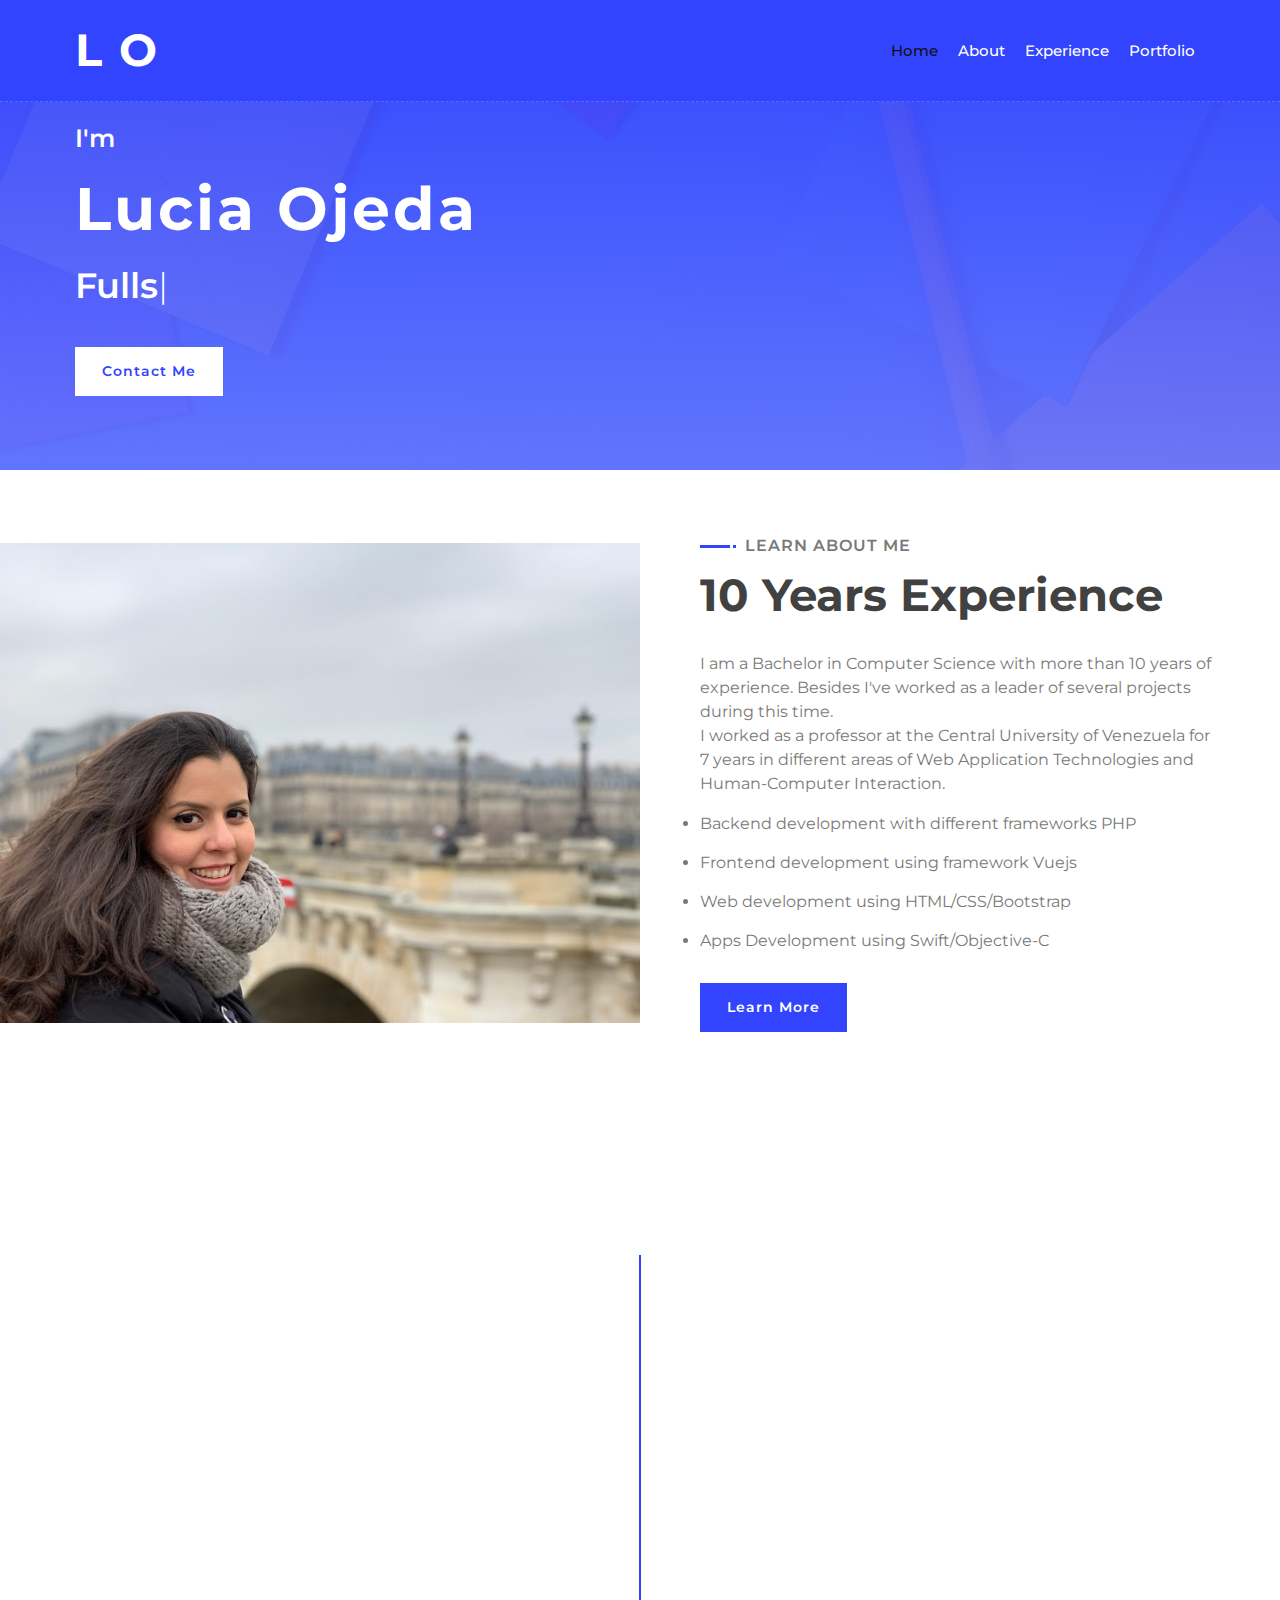
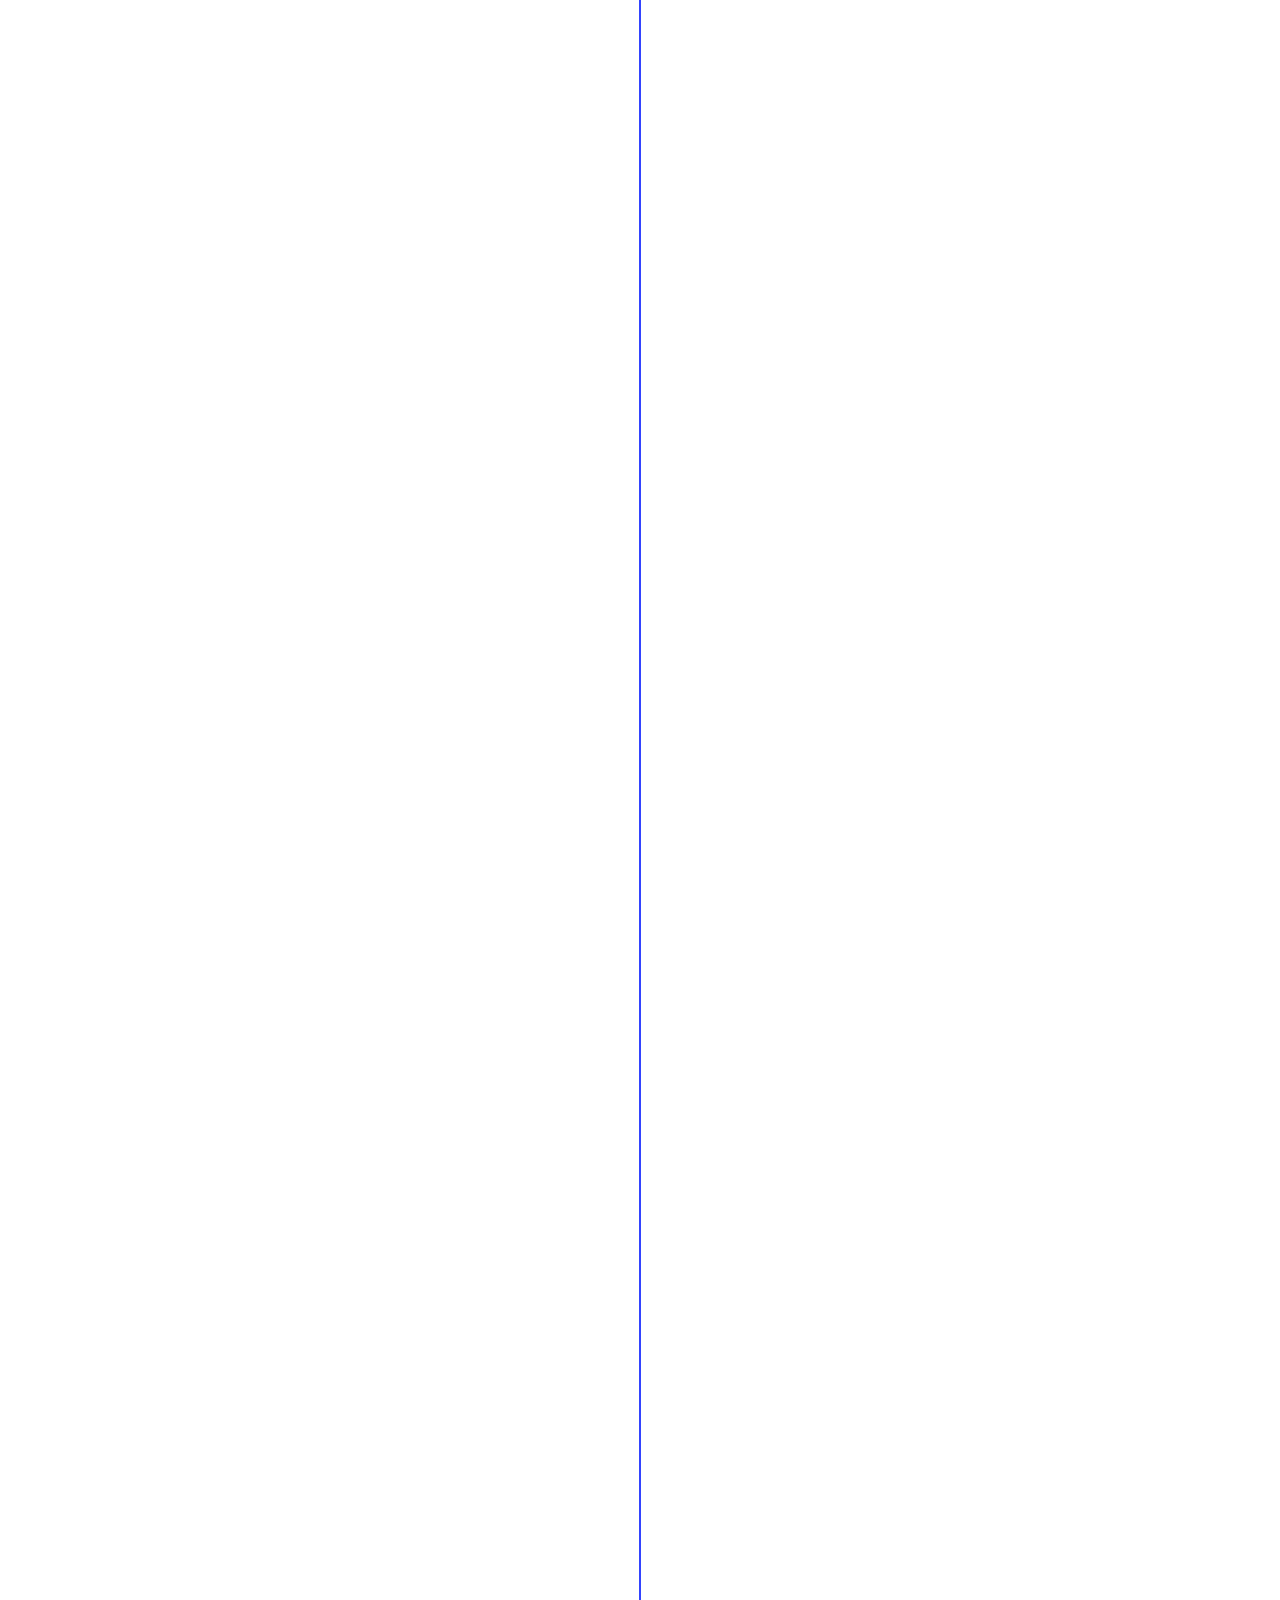
<file: index.html>
<!DOCTYPE html>
<html lang="en" translate="no">
    <head>
        <meta charset="utf-8">
        <title>Lucia Ojeda Morales | Developer</title>
        <meta content="width=device-width, initial-scale=1.0" name="viewport">
        <meta content="developer,apps,php,ios,javascript,jquery,html,css,vuejs,dev,apps,portfolio" name="keywords">
        <meta content="Lucia Ojeda Morales, Bachelor in Computer Science and Developer" name="description">
        <!-- Global site tag (gtag.js) - Google Analytics -->
        <script async src="https://www.googletagmanager.com/gtag/js?id=G-F79MV9986W"></script>
        <script>
            window.dataLayer = window.dataLayer || [];
            function gtag() { dataLayer.push(arguments); }
            gtag('js', new Date());

            gtag('config', 'G-F79MV9986W');
        </script>

        <!-- Favicon -->
        <link rel="apple-touch-icon" sizes="144x144" href="/apple-touch-icon.png">
        <link rel="icon" type="image/png" sizes="32x32" href="/favicon-32x32.png">
        <link rel="icon" type="image/png" sizes="16x16" href="/favicon-16x16.png">
        <link rel="icon" href="favicon.ico">
        <link rel="manifest" href="/site.webmanifest">
        <link rel="mask-icon" href="/safari-pinned-tab.svg" color="#5bbad5">
        <meta name="msapplication-TileColor" content="#da532c">
        <meta name="theme-color" content="#ffffff">

        <!-- Google Font -->
        <link href="https://fonts.googleapis.com/css2?family=Montserrat:wght@300;400;500;600;700&display=swap" rel="stylesheet">

        <!-- CSS Libraries -->
        <link href="https://stackpath.bootstrapcdn.com/bootstrap/4.4.1/css/bootstrap.min.css" rel="stylesheet">
        <link href="https://cdnjs.cloudflare.com/ajax/libs/font-awesome/5.10.0/css/all.min.css" rel="stylesheet">
        <link href="lib/animate/animate.min.css" rel="stylesheet">
        <link href="lib/owlcarousel/assets/owl.carousel.min.css" rel="stylesheet">
        <link href="lib/lightbox/css/lightbox.min.css" rel="stylesheet">

        <!-- Template Stylesheet -->
        <link href="css/style.css" rel="stylesheet">
    </head>

    <body data-spy="scroll" data-target=".navbar" data-offset="51">
        <!-- Nav Bar Start -->
        <div class="navbar navbar-expand-lg bg-light navbar-light">
            <div class="container-fluid">
                <a href="index.html" class="navbar-brand">L O</a>
                <button type="button" class="navbar-toggler" data-toggle="collapse" data-target="#navbarCollapse">
                    <span class="navbar-toggler-icon"></span>
                </button>

                <div class="collapse navbar-collapse justify-content-between" id="navbarCollapse">
                    <div class="navbar-nav ml-auto">
                        <a href="#home" class="nav-item nav-link active">Home</a>
                        <a href="#about" class="nav-item nav-link">About</a>
                        <a href="#experience" class="nav-item nav-link">Experience</a>
                        <a href="#portfolio" class="nav-item nav-link">Portfolio</a>
                    </div>
                </div>
            </div>
        </div>
        <!-- Nav Bar End -->


        <!-- Hero Start -->
        <div class="hero" id="home">
            <div class="container-fluid">
                <div class="row align-items-center">
                    <div class="col-sm-12 col-md-6">
                        <div class="hero-content">
                            <div class="hero-text">
                                <p>I'm</p>
                                <h1>Lucia Ojeda</h1>
                                <h2></h2>
                                <div class="typed-text">Fullstack Developer, Apps Developer</div>
                            </div>
                            <div class="hero-btn">
                                <a class="btn" href="mailto:me@luciaojeda.dev">Contact Me</a>
                            </div>
                        </div>
                    </div>
                    <div class="col-sm-12 col-md-6 d-none d-md-block">
                        <div class="hero-image">
                        </div>
                    </div>
                </div>
            </div>
        </div>
        <!-- Hero End -->


        <!-- About Start -->
        <div class="about wow fadeInUp" data-wow-delay="0.1s" id="about">
            <div class="container-fluid">
                <div class="row align-items-center">
                    <div class="col-lg-6">
                        <div class="about-img">
                            <img src="img/about.jpeg" alt="Image">
                        </div>
                    </div>
                    <div class="col-lg-6">
                        <div class="about-content">
                            <div class="section-header text-left">
                                <p>Learn About Me</p>
                                <h2>10 Years Experience</h2>
                            </div>
                            <div class="about-text">
                                <p>
                                    I am a Bachelor in Computer Science with more than 10 years of experience. Besides I've worked as a leader of several
                                    projects during this time. <br/>
                                    I worked as a professor at the Central University of Venezuela for 7 years in different areas of Web Application
                                    Technologies and Human-Computer Interaction.
                                </p>
                            </div>
                            <div class="skills">
                                <div class="skill-name">
                                    <li>Backend development with different frameworks PHP</li>
                                </div>
                                <div class="skill-name">
                                    <li>Frontend development using framework Vuejs</li>
                                </div>
                                <div class="skill-name">
                                    <li>Web development using HTML/CSS/Bootstrap</li>
                                </div>
                                <div class="skill-name">
                                    <li>Apps Development using Swift/Objective-C</li>
                                </div>
                            </div>
                            <a class="btn" target="_blank" href="https://www.linkedin.com/in/lucia-ojeda18/">Learn More</a>
                        </div>
                    </div>
                </div>
            </div>
        </div>
        <!-- About End -->
        
         <!-- Experience Start -->
        <div class="experience" id="experience">
            <div class="container">
                <header class="section-header text-center wow zoomIn" data-wow-delay="0.1s">
                    <p>My Resume</p>
                    <h2>Working Experience</h2>
                </header>
                <div class="timeline">
                    <div class="timeline-item left wow slideInLeft" data-wow-delay="0.1s">
                        <div class="timeline-text">
                            <div class="timeline-date">Sep 2018 - Now</div>
                            <h2>Fullstack Developer</h2>
                            <h4>Azertium IT. Madrid. Spain</h4>
                            <p>
                                Develop new functionalities, modified existing software to correct errors, and optimize efficiency using Moodle as a
                                framework. Develop API's to communicate different platforms of SM Group web apps.
                            </p>
                        </div>
                    </div>
                    <div class="timeline-item right wow slideInRight" data-wow-delay="0.1s">
                        <div class="timeline-text">
                            <div class="timeline-date">Nov 2019 - May 2020</div>
                            <h2>Freelance iOS Expert</h2>
                            <h4>Next U. United States</h4>
                            <p>
                                Develop a two-unit course program to teach iOS via the Next U platform.
                            </p>
                        </div>
                    </div>
                    <div class="timeline-item left wow slideInLeft" data-wow-delay="0.1s">
                        <div class="timeline-text">
                            <div class="timeline-date">Sep 2017 - Jan 2019</div>
                            <h2>Freelance Web Developer</h2>
                            <h4>Next U. United States</h4>
                            <p>
                                Develop HTML templates to create interactive content for Open English (OE) Junior lessons and activities.
                                Develop templates with Bootstrap, HTML5, CSS3 and jQuery to create animations and interaction.
                            </p>
                        </div>
                    </div>
                    <div class="timeline-item right wow slideInRight" data-wow-delay="0.1s">
                        <div class="timeline-text">
                            <div class="timeline-date">Nov 2014 - Aug 2018</div>
                            <h2>Fullstack Developer / Developer Lead</h2>
                            <h4>Bee Concept Solutions. Bogota. Colombia</h4>
                            <p>
                                - Estimate times of new requirements <br/>
                                - Achieve the requirements on the agreed times<br />
                                - Technical support on develop new ideas<br />
                                - Investigation for new developments<br />
                                - Speak and agree with other leaders the necessary supplies for the developers<br />
                                - Delegate the execution of project tasks<br />
                                - Create tasks in project plan<br />
                                - Supervise that the update of the plan is being carried out by the people of the department<br />
                                - Ensure optimization and efficiency in development processes<br />
                                - Support in the conceptualization of the project to generate different documentation<br />
                            </p>
                        </div>
                    </div>
                    <div class="timeline-item left wow slideInLeft" data-wow-delay="0.1s">
                        <div class="timeline-text">
                            <div class="timeline-date">Sep 2010 - Jun 2017</div>
                            <h2>Professor</h2>
                            <h4>Central University of Venezuela. Caracas. Venezuela</h4>
                            <p>
                                Teach different courses of the Bachelor of Computer Science career as:<br />
                                - Human Computer Interaction Professor (HCI)<br />
                                - Applications with Internet Technology (AIT)<br />
                                - Applications with Internet Technology 2 (AIT 2)<br />
                            </p>
                        </div>
                    </div>
                    <div class="timeline-item right wow slideInRight" data-wow-delay="0.1s">
                        <div class="timeline-text">
                            <div class="timeline-date">Feb 2013 - Oct 2014</div>
                            <h2>Developer Lead</h2>
                            <h4>La Web Mercadeo Interactivo. Caracas. Venezuela</h4>
                            <p>
                                - Estimate times of new requirements<br />
                                - Achieve the requirements on the agreed times<br />
                                - Technical support on develop new ideas<br />
                                - Investigation for new developments<br />
                            </p>
                        </div>
                    </div>
                    <div class="timeline-item left wow slideInLeft" data-wow-delay="0.1s">
                        <div class="timeline-text">
                            <div class="timeline-date">Mar 2011 - Feb 2013</div>
                            <h2>Developer</h2>
                            <h4>Nova Tecnologia Creativa. Caracas. Venezuela</h4>
                            <p>
                                Web application development
                            </p>
                        </div>
                    </div>
                    <div class="timeline-item right wow slideInRight" data-wow-delay="0.1s">
                        <div class="timeline-text">
                            <div class="timeline-date">Feb 2010 - Feb 2011</div>
                            <h2>Developer</h2>
                            <h4>Interaxmedia. Caracas. Venezuela</h4>
                            <p>
                                Web application development and Asterisk VoIP management
                            </p>
                        </div>
                    </div>
                </div>
                <header class="section-header text-center wow zoomIn" data-wow-delay="0.1s">
                    <h2>Education</h2>
                </header>
                <div class="timeline">
                    <div class="timeline-item left wow slideInLeft" data-wow-delay="0.1s">
                        <div class="timeline-text">
                            <div class="timeline-date">2004 - 2009</div>
                            <h2>Central University of Venezuela</h2>
                            <h4>Caracas. Venezuela</h4>
                            <p>
                                Bachelor degree in Computer Science
                            </p>
                        </div>
                    </div>
                </div>
            </div>
        </div>
        <!-- Job Experience End -->
        

        <!-- Portfolio Start -->
        <div class="portfolio" id="portfolio">
            <div class="container">
                <div class="section-header text-center wow zoomIn">
                    <p>My Portfolio</p>
                    <h2>Some of my work</h2>
                </div>
                <div class="row portfolio-container">
                    <div class="col-lg-4 col-md-6 col-sm-12 portfolio-item filter-2 wow fadeInUp">
                        <div class="portfolio-wrap">
                            <div class="portfolio-img">
                                <img src="img/dannocean-landing.png" alt="dannocean">
                            </div>
                            <div class="portfolio-text">
                                <h3>Desarrollo Landing Page</h3>
                                <a class="btn" href="https://dannocean.com" target="_blank">+</a>
                            </div>
                        </div>
                    </div>
                    <div class="col-lg-4 col-md-6 col-sm-12 portfolio-item filter-2 wow fadeInUp">
                        <div class="portfolio-wrap">
                            <div class="portfolio-img">
                                <img src="img/loran.png" alt="loran">
                            </div>
                            <div class="portfolio-text">
                                <h3>Desarrollo Moodle</h3>
                                <a class="btn" href="https://www.grupo-sm.com/es/content/loran"
                                    target="_blank">+</a>
                            </div>
                        </div>
                    </div>
                    <div class="col-lg-4 col-md-6 col-sm-12 portfolio-item filter-1 wow fadeInUp">
                        <div class="portfolio-wrap">
                            <div class="portfolio-img">
                                <img src="img/curso-ios.png" alt="curso-ios">
                            </div>
                            <div class="portfolio-text">
                                <h3>Swift course</h3>
                                <a class="btn" href="https://www.nextu.com/movil/curso-de-programacion-ios/" target="_blank">+</a>
                            </div>
                        </div>
                    </div>
                    <div class="col-lg-4 col-md-6 col-sm-12 portfolio-item filter-2 wow fadeInUp">
                        <div class="portfolio-wrap">
                            <div class="portfolio-img">
                                <img src="img/template-eojr.png" alt="oe-jr">
                            </div>
                            <div class="portfolio-text">
                                <h3>Templates Open English Jr</h3>
                                <a class="btn" href="https://www.openenglish.com/junior/actividades/#carousel" target="_blank">+</a>
                            </div>
                        </div>
                    </div>
                    <div class="col-lg-4 col-md-6 col-sm-12 portfolio-item filter-3 wow fadeInUp">
                        <div class="portfolio-wrap">
                            <div class="portfolio-img">
                                <img src="img/juana-granja.png" alt="juana-ios-granja">
                            </div>
                            <div class="portfolio-text">
                                <h3>iOS Development</h3>
                                <a class="btn" href="https://apps.apple.com/us/app/play-learn-spanish-farm/id974731637" target="_blank">+</a>
                            </div>
                        </div>
                    </div>
                    <div class="col-lg-4 col-md-6 col-sm-12 portfolio-item filter-1 wow fadeInUp">
                        <div class="portfolio-wrap">
                            <div class="portfolio-img">
                                <img src="img/juana-playa.png" alt="juana-ios-playa">
                            </div>
                            <div class="portfolio-text">
                                <h3>iOS Development</h3>
                                <a class="btn" href="https://apps.apple.com/us/app/play-learn-spanish-beach/id1019630951" target="_blank">+</a>
                            </div>
                        </div>
                    </div> 
                </div>
            </div>
        </div>
        <!-- Portfolio End -->


        <!-- Footer Start -->
        <div class="footer wow fadeIn" data-wow-delay="0.3s">
            <div class="container-fluid">
                <div class="container">
                    <div class="footer-info">
                        <h2>Lucia Ojeda Morales</h2>
                        <h3>Madrid, Spain</h3>
                        <div class="footer-menu">
                            <p><a href="mailto:me@luciaojeda.dev">me@luciaojeda.dev</a></p>
                        </div>
                        <div class="footer-social">
                            <a href="https://twitter.com/luchy18"><i class="fab fa-twitter"></i></a>
                            <a href="https://www.linkedin.com/in/lucia-ojeda18/"><i class="fab fa-linkedin-in"></i></a>
                        </div>
                    </div>
                </div>
                <div class="container copyright">
                    <p>&copy; Lucia Ojeda Morales, All Right Reserved | Designed By HTML Codex</p>
                </div>
            </div>
        </div>
        <!-- Footer End -->
        
        
        <!-- Back to top button -->
        <a href="#" class="btn back-to-top"><i class="fa fa-chevron-up"></i></a>
        
        
        <!-- Pre Loader -->
        <div id="loader" class="show">
            <div class="loader"></div>
        </div>

        
        <!-- JavaScript Libraries -->
        <script src="https://code.jquery.com/jquery-3.4.1.min.js"></script>
        <script src="https://stackpath.bootstrapcdn.com/bootstrap/4.4.1/js/bootstrap.bundle.min.js"></script>
        <script src="lib/easing/easing.min.js"></script>
        <script src="lib/wow/wow.min.js"></script>
        <script src="lib/waypoints/waypoints.min.js"></script>
        <script src="lib/typed/typed.min.js"></script>
        <script src="lib/owlcarousel/owl.carousel.min.js"></script>
        <script src="lib/isotope/isotope.pkgd.min.js"></script>
        <script src="lib/lightbox/js/lightbox.min.js"></script>
        
        <!-- Contact Javascript File -->
        <script src="mail/jqBootstrapValidation.min.js"></script>
        <script src="mail/contact.js"></script>

        <!-- Template Javascript -->
        <script src="js/main.js"></script>
    </body>
</html>
</file>
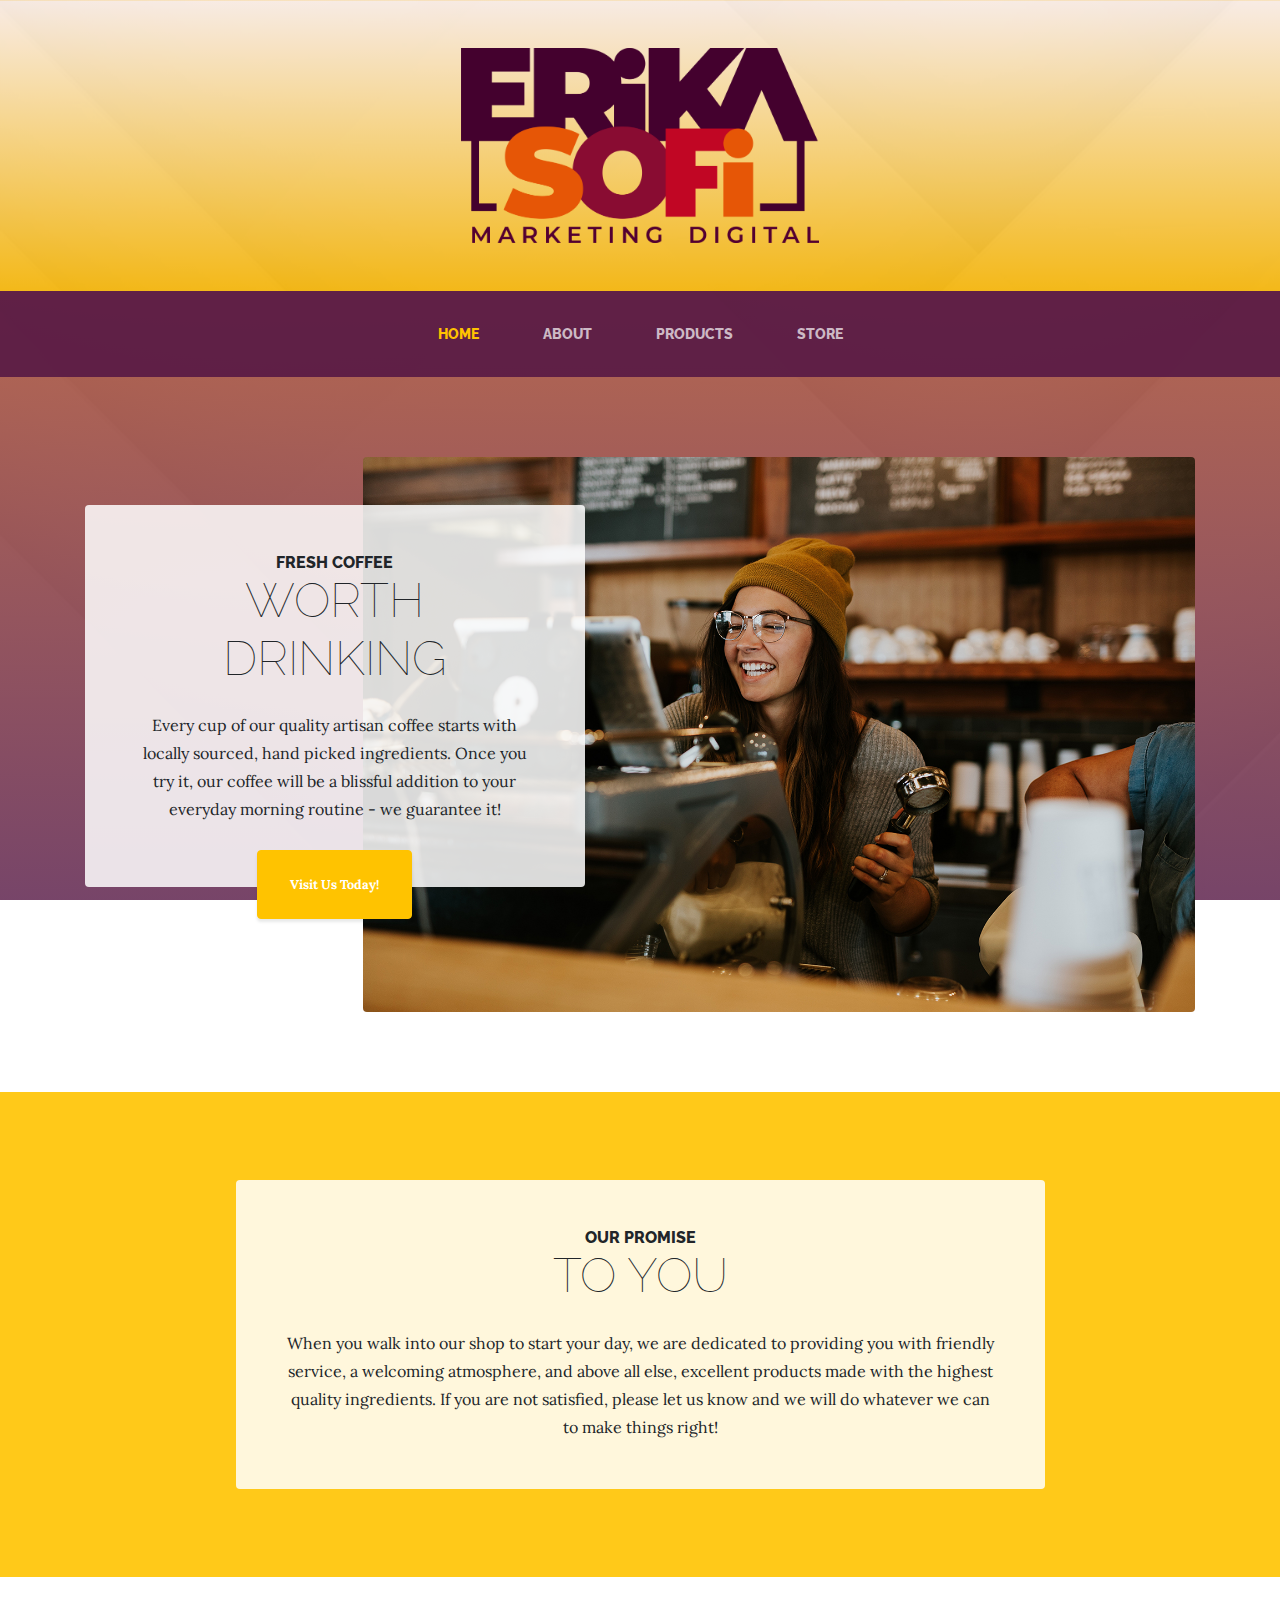
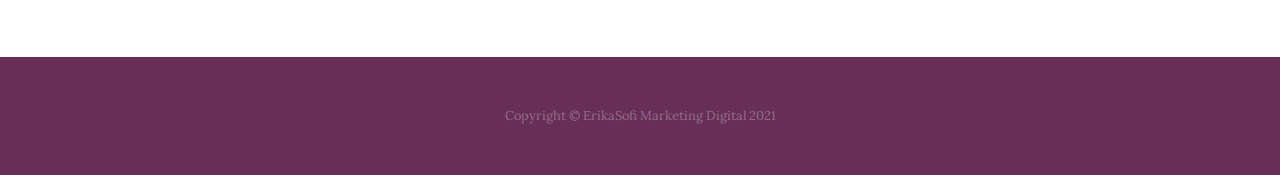
<file: erikaview/index.html>
<!DOCTYPE html>
<html lang="en">

<head>

  <meta charset="utf-8">
  <meta name="viewport" content="width=device-width, initial-scale=1, shrink-to-fit=no">
  <meta name="description" content="">
  <meta name="author" content="LuciaOjedaDev">

  <title>Erika Sofi | Marketing Digital</title>

  <!-- Bootstrap core CSS -->
  <link href="vendor/bootstrap/css/bootstrap.min.css" rel="stylesheet">

  <!-- Custom fonts for this template -->
  <link href="https://fonts.googleapis.com/css?family=Raleway:100,100i,200,200i,300,300i,400,400i,500,500i,600,600i,700,700i,800,800i,900,900i" rel="stylesheet">
  <link href="https://fonts.googleapis.com/css?family=Lora:400,400i,700,700i" rel="stylesheet">

  <!-- Custom styles for this template -->
  <link href="css/business-casual.min.css" rel="stylesheet">

</head>

<body>

  <h1 class="site-heading text-center text-white">
    <img src="img/logo.png" alt="Erika Sofi">
  </h1>

  <!-- Navigation -->
  <nav class="navbar navbar-expand-lg navbar-dark py-lg-4" id="mainNav">
    <div class="container">
      <a class="navbar-brand text-uppercase text-expanded font-weight-bold d-lg-none" href="#">Home</a>
      <button class="navbar-toggler" type="button" data-toggle="collapse" data-target="#navbarResponsive"
        aria-controls="navbarResponsive" aria-expanded="false" aria-label="Toggle navigation">
        <span class="navbar-toggler-icon"></span>
      </button>
      <div class="collapse navbar-collapse" id="navbarResponsive">
        <ul class="navbar-nav mx-auto">
          <li>
              <img src="img/logo-white.png" alt="Erika Sofi" class="logo-hide" id="logo2">
          </li>
          <li class="nav-item active px-lg-4">
            <a class="nav-link text-uppercase text-expanded" href="index.html">Home
              <span class="sr-only">(current)</span>
            </a>
          </li>
          <li class="nav-item px-lg-4">
            <a class="nav-link text-uppercase text-expanded" href="about.html">About</a>
          </li>
          <li class="nav-item px-lg-4">
            <a class="nav-link text-uppercase text-expanded" href="products.html">Products</a>
          </li>
          <li class="nav-item px-lg-4">
            <a class="nav-link text-uppercase text-expanded" href="store.html">Store</a>
          </li>
        </ul>
      </div>
    </div>
  </nav>

  <section class="page-section clearfix">
    <div class="container">
      <div class="intro">
        <img class="intro-img img-fluid mb-3 mb-lg-0 rounded" src="img/intro.jpg" alt="">
        <div class="intro-text left-0 text-center bg-faded p-5 rounded">
          <h2 class="section-heading mb-4">
            <span class="section-heading-upper">Fresh Coffee</span>
            <span class="section-heading-lower">Worth Drinking</span>
          </h2>
          <p class="mb-3">Every cup of our quality artisan coffee starts with locally sourced, hand picked ingredients. Once you try it, our coffee will be a blissful addition to your everyday morning routine - we guarantee it!
          </p>
          <div class="intro-button mx-auto">
            <a class="btn btn-primary btn-xl" href="#">Visit Us Today!</a>
          </div>
        </div>
      </div>
    </div>
  </section>

  <section class="page-section cta">
    <div class="container">
      <div class="row">
        <div class="col-xl-9 mx-auto">
          <div class="cta-inner text-center rounded">
            <h2 class="section-heading mb-4">
              <span class="section-heading-upper">Our Promise</span>
              <span class="section-heading-lower">To You</span>
            </h2>
            <p class="mb-0">When you walk into our shop to start your day, we are dedicated to providing you with friendly service, a welcoming atmosphere, and above all else, excellent products made with the highest quality ingredients. If you are not satisfied, please let us know and we will do whatever we can to make things right!</p>
          </div>
        </div>
      </div>
    </div>
  </section>

  <footer class="footer text-faded text-center py-5">
    <div class="container">
      <p class="m-0 small">Copyright &copy; ErikaSofi Marketing Digital 2021</p>
    </div>
  </footer>

  <script src="js/main.js"></script>
  <!-- Bootstrap core JavaScript -->
  <script src="vendor/jquery/jquery.min.js"></script>
  <script src="vendor/bootstrap/js/bootstrap.bundle.min.js"></script>

</body>

</html>
</file>
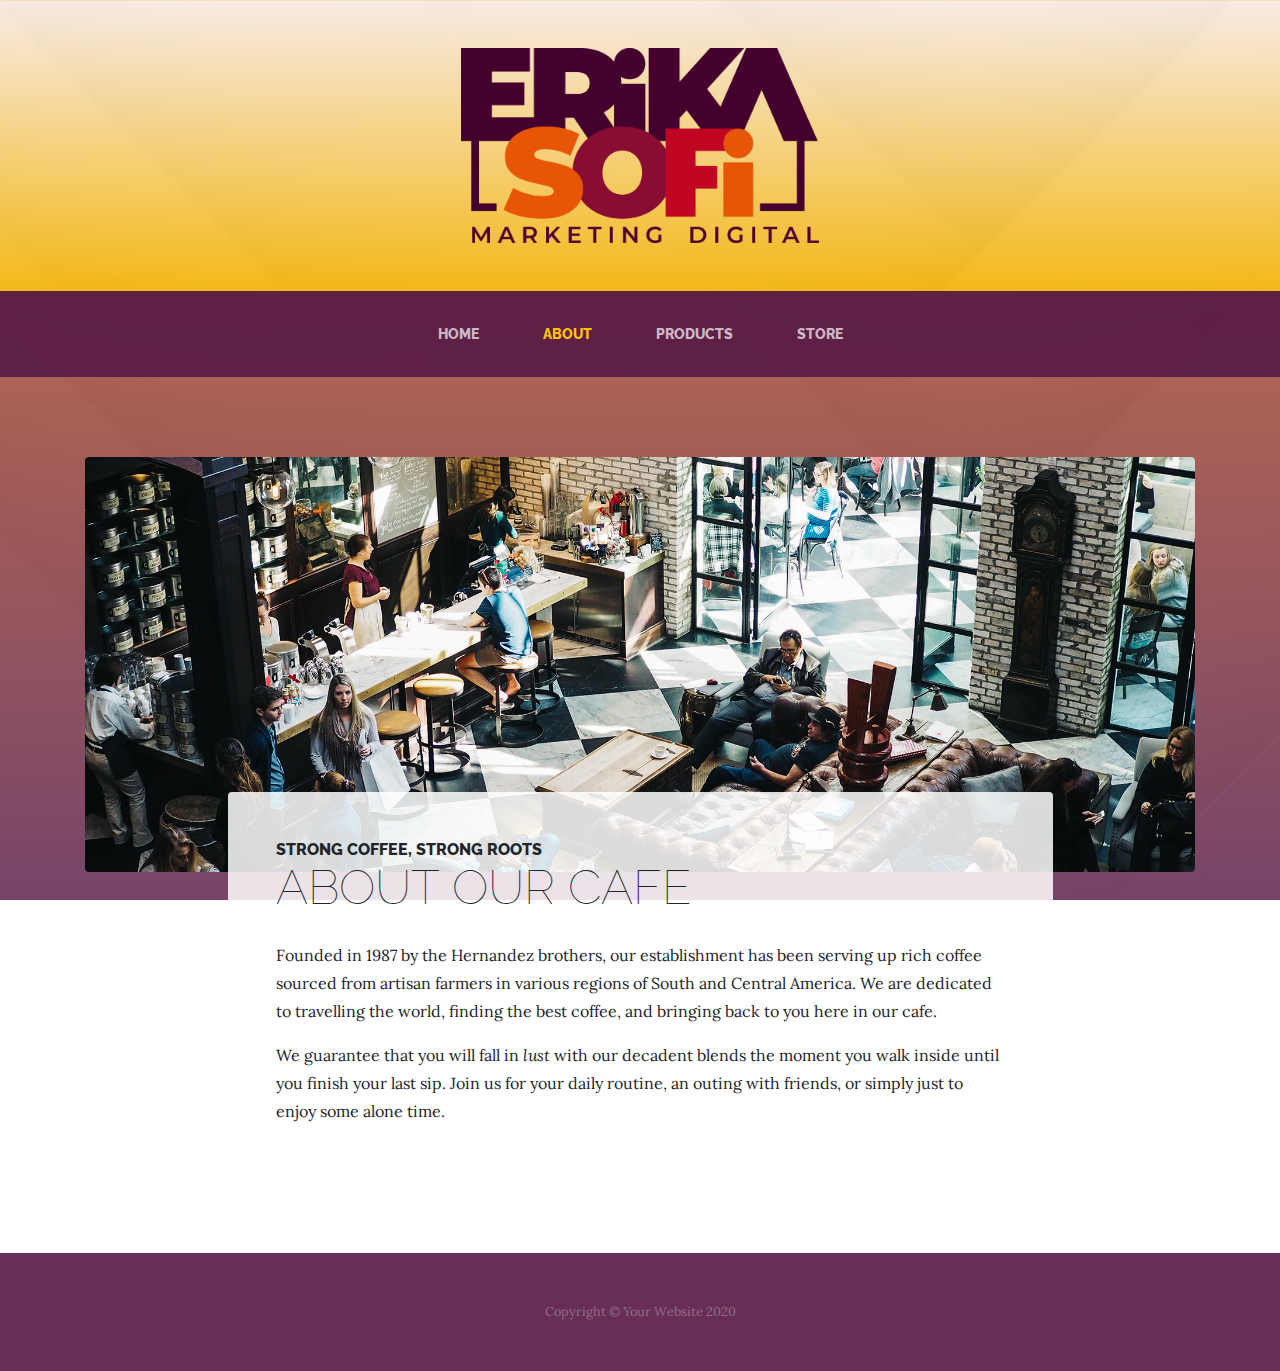
<file: erikaview/about.html>
<!DOCTYPE html>
<html lang="en">

<head>

  <meta charset="utf-8">
  <meta name="viewport" content="width=device-width, initial-scale=1, shrink-to-fit=no">
  <meta name="description" content="">
  <meta name="author" content="">

  <title>Business Casual - Start Bootstrap Theme</title>

  <!-- Bootstrap core CSS -->
  <link href="vendor/bootstrap/css/bootstrap.min.css" rel="stylesheet">

  <!-- Custom fonts for this template -->
  <link href="https://fonts.googleapis.com/css?family=Raleway:100,100i,200,200i,300,300i,400,400i,500,500i,600,600i,700,700i,800,800i,900,900i" rel="stylesheet">
  <link href="https://fonts.googleapis.com/css?family=Lora:400,400i,700,700i" rel="stylesheet">

  <!-- Custom styles for this template -->
  <link href="css/business-casual.min.css" rel="stylesheet">

</head>

<body>

  <h1 class="site-heading text-center text-white d-none d-lg-block">
    <img src="img/logo.png" alt="Erika Sofi">
  </h1>

  <!-- Navigation -->
  <nav class="navbar navbar-expand-lg navbar-dark py-lg-4" id="mainNav">
    <div class="container">
      <a class="navbar-brand text-uppercase text-expanded font-weight-bold d-lg-none" href="#">Start Bootstrap</a>
      <button class="navbar-toggler" type="button" data-toggle="collapse" data-target="#navbarResponsive" aria-controls="navbarResponsive" aria-expanded="false" aria-label="Toggle navigation">
        <span class="navbar-toggler-icon"></span>
      </button>
      <div class="collapse navbar-collapse" id="navbarResponsive">
        <ul class="navbar-nav mx-auto">
          <li class="nav-item px-lg-4">
            <a class="nav-link text-uppercase text-expanded" href="index.html">Home
              <span class="sr-only">(current)</span>
            </a>
          </li>
          <li class="nav-item active px-lg-4">
            <a class="nav-link text-uppercase text-expanded" href="about.html">About</a>
          </li>
          <li class="nav-item px-lg-4">
            <a class="nav-link text-uppercase text-expanded" href="products.html">Products</a>
          </li>
          <li class="nav-item px-lg-4">
            <a class="nav-link text-uppercase text-expanded" href="store.html">Store</a>
          </li>
        </ul>
      </div>
    </div>
  </nav>

  <section class="page-section about-heading">
    <div class="container">
      <img class="img-fluid rounded about-heading-img mb-3 mb-lg-0" src="img/about.jpg" alt="">
      <div class="about-heading-content">
        <div class="row">
          <div class="col-xl-9 col-lg-10 mx-auto">
            <div class="bg-faded rounded p-5">
              <h2 class="section-heading mb-4">
                <span class="section-heading-upper">Strong Coffee, Strong Roots</span>
                <span class="section-heading-lower">About Our Cafe</span>
              </h2>
              <p>Founded in 1987 by the Hernandez brothers, our establishment has been serving up rich coffee sourced from artisan farmers in various regions of South and Central America. We are dedicated to travelling the world, finding the best coffee, and bringing back to you here in our cafe.</p>
              <p class="mb-0">We guarantee that you will fall in <em>lust</em> with our decadent blends the moment you walk inside until you finish your last sip. Join us for your daily routine, an outing with friends, or simply just to enjoy some alone time.</p>
            </div>
          </div>
        </div>
      </div>
    </div>
  </section>

  <footer class="footer text-faded text-center py-5">
    <div class="container">
      <p class="m-0 small">Copyright &copy; Your Website 2020</p>
    </div>
  </footer>

  <!-- Bootstrap core JavaScript -->
  <script src="vendor/jquery/jquery.min.js"></script>
  <script src="vendor/bootstrap/js/bootstrap.bundle.min.js"></script>

</body>

</html>
</file>
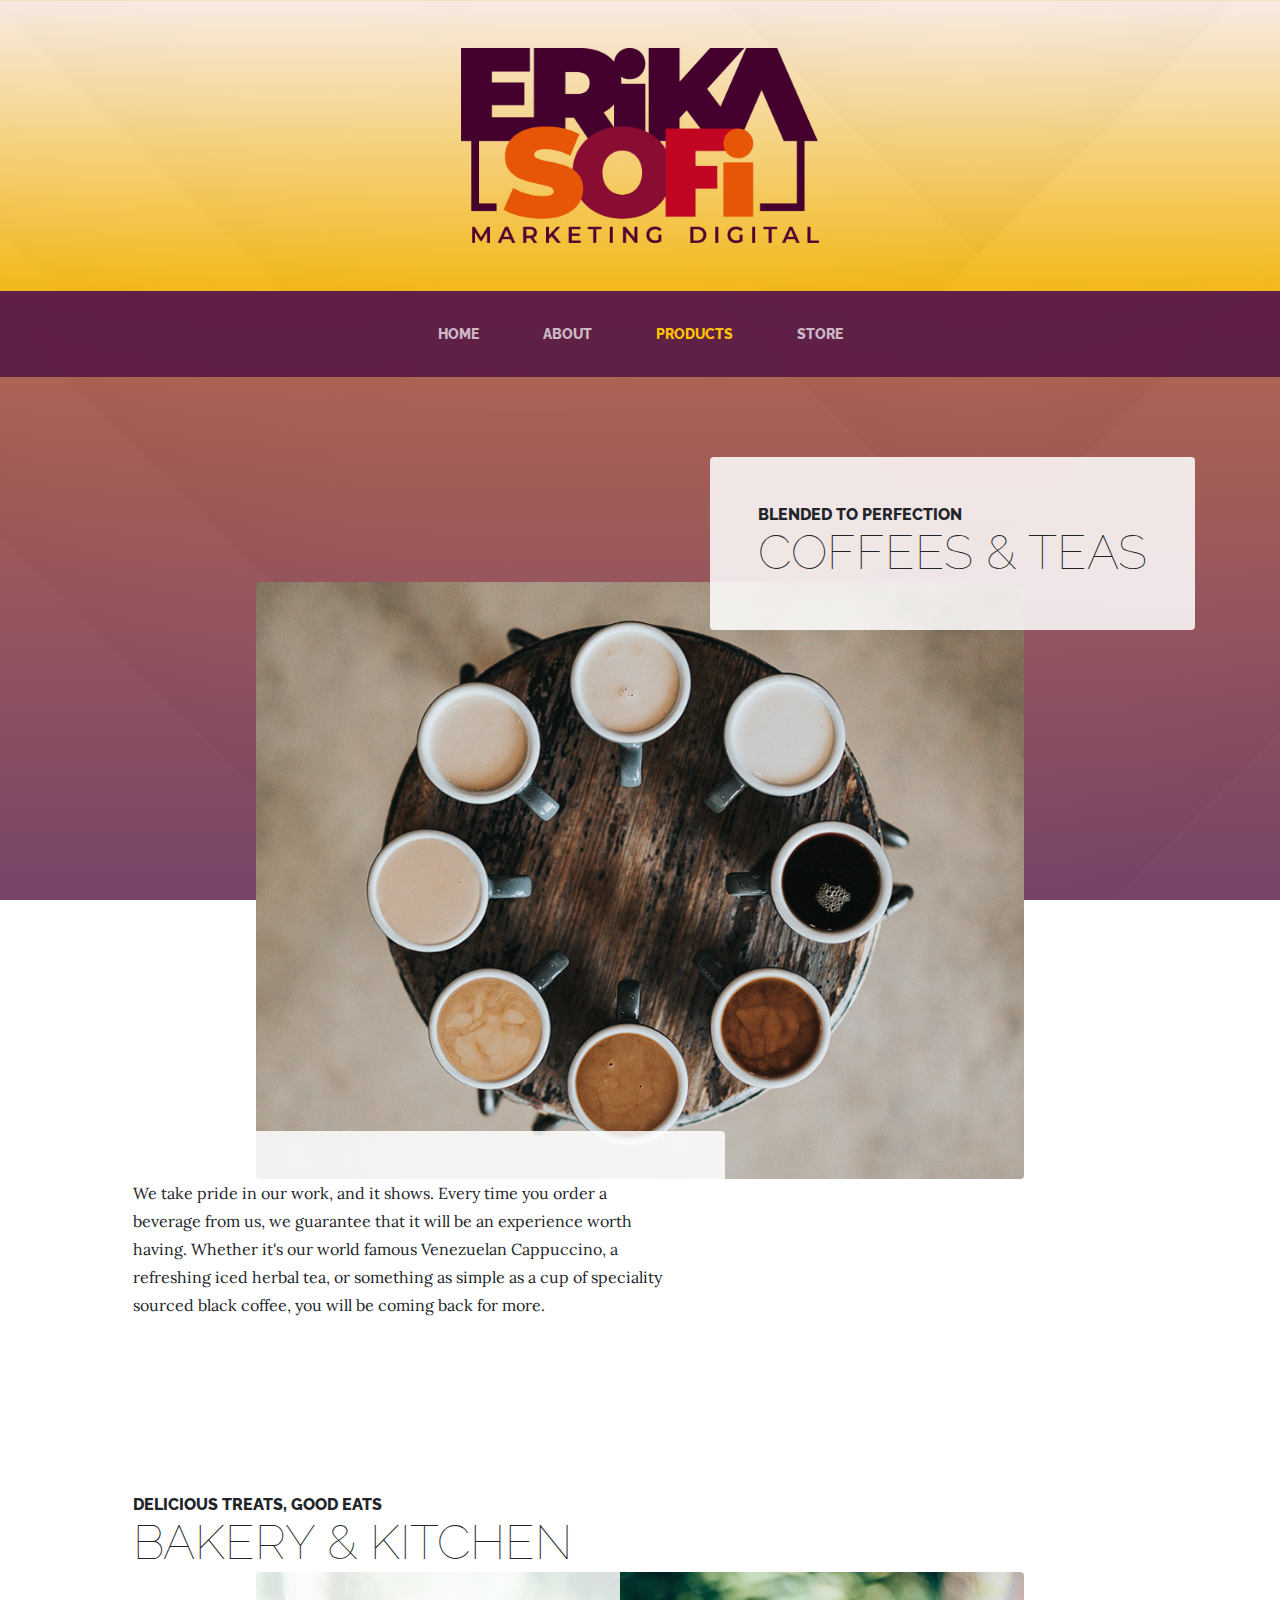
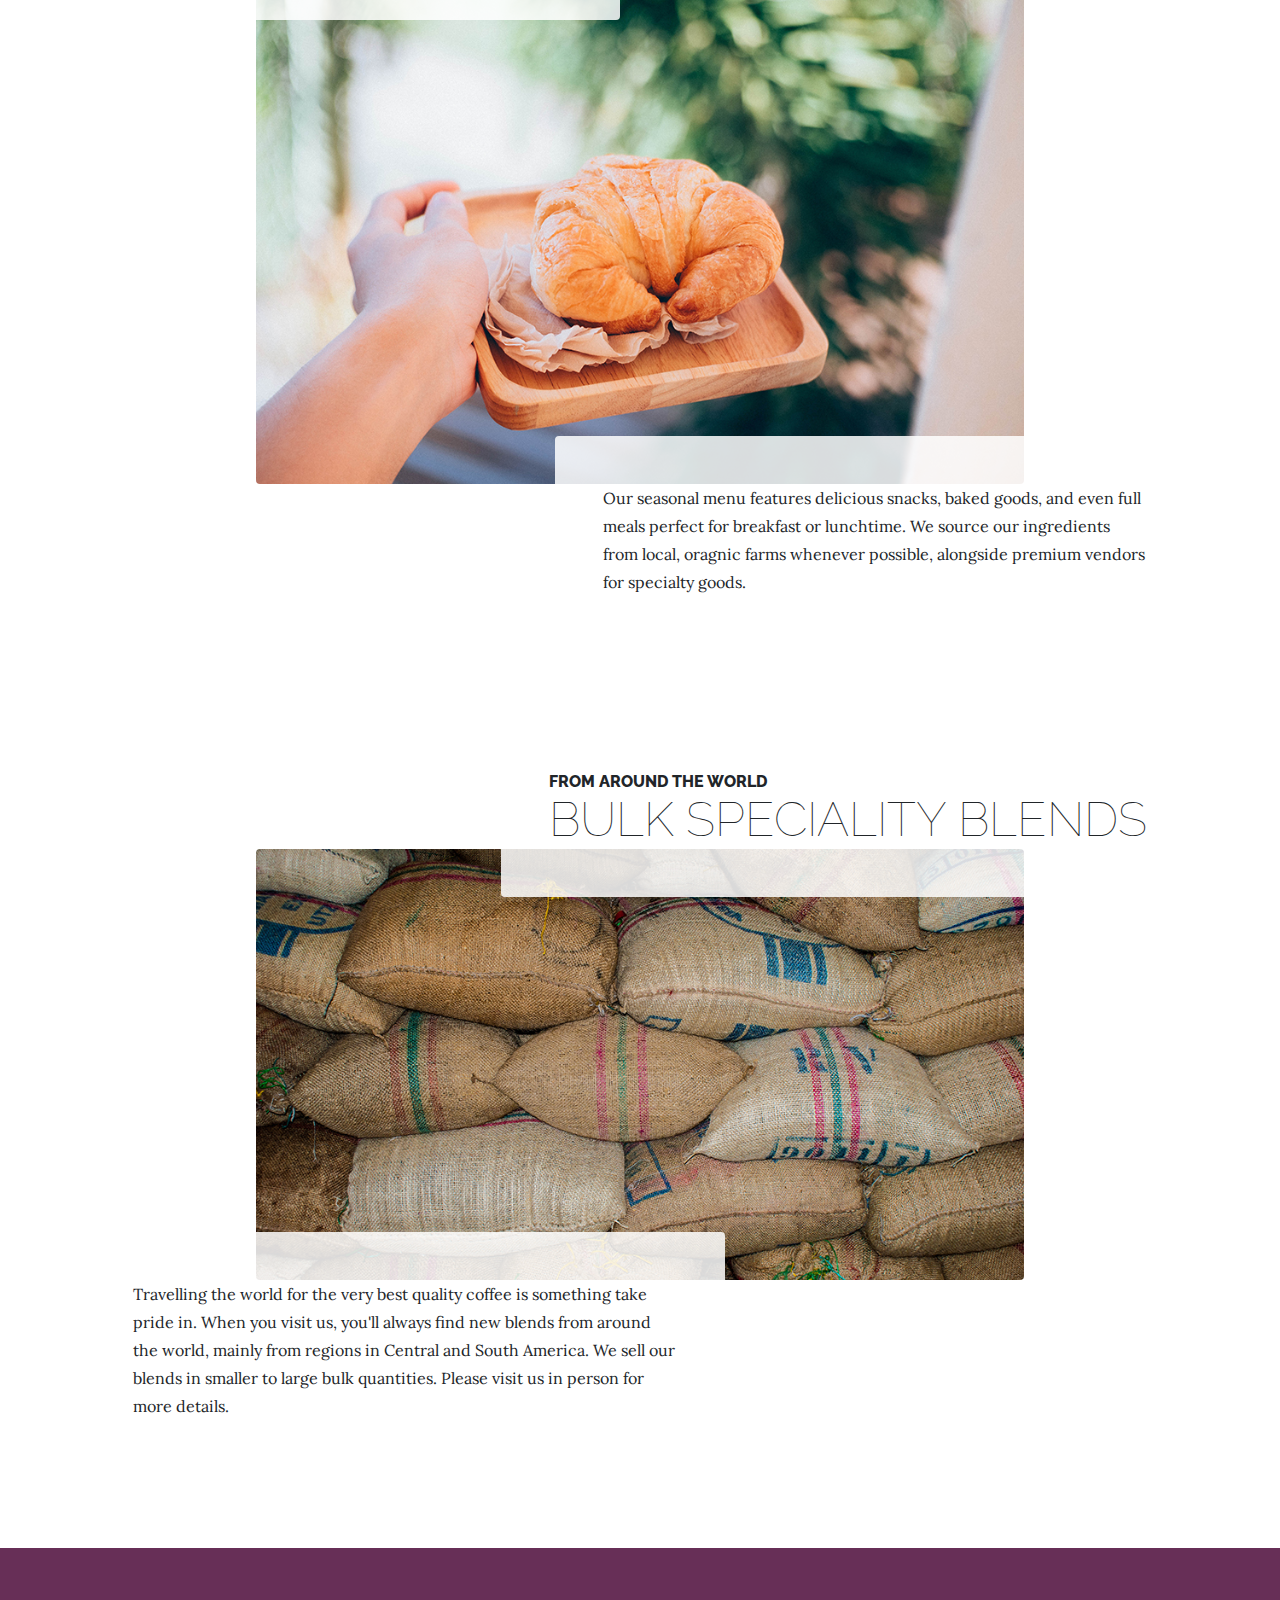
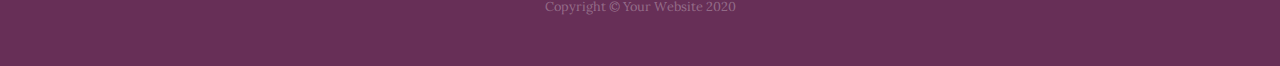
<file: erikaview/products.html>
<!DOCTYPE html>
<html lang="en">

<head>

  <meta charset="utf-8">
  <meta name="viewport" content="width=device-width, initial-scale=1, shrink-to-fit=no">
  <meta name="description" content="">
  <meta name="author" content="">

  <title>Business Casual - Start Bootstrap Theme</title>

  <!-- Bootstrap core CSS -->
  <link href="vendor/bootstrap/css/bootstrap.min.css" rel="stylesheet">

  <!-- Custom fonts for this template -->
  <link href="https://fonts.googleapis.com/css?family=Raleway:100,100i,200,200i,300,300i,400,400i,500,500i,600,600i,700,700i,800,800i,900,900i" rel="stylesheet">
  <link href="https://fonts.googleapis.com/css?family=Lora:400,400i,700,700i" rel="stylesheet">

  <!-- Custom styles for this template -->
  <link href="css/business-casual.min.css" rel="stylesheet">

</head>

<body>

  <h1 class="site-heading text-center text-white d-none d-lg-block">
    <img src="img/logo.png" alt="Erika Sofi">
  </h1>

  <!-- Navigation -->
  <nav class="navbar navbar-expand-lg navbar-dark py-lg-4" id="mainNav">
    <div class="container">
      <a class="navbar-brand text-uppercase text-expanded font-weight-bold d-lg-none" href="#">Start Bootstrap</a>
      <button class="navbar-toggler" type="button" data-toggle="collapse" data-target="#navbarResponsive" aria-controls="navbarResponsive" aria-expanded="false" aria-label="Toggle navigation">
        <span class="navbar-toggler-icon"></span>
      </button>
      <div class="collapse navbar-collapse" id="navbarResponsive">
        <ul class="navbar-nav mx-auto">
          <li class="nav-item px-lg-4">
            <a class="nav-link text-uppercase text-expanded" href="index.html">Home
              <span class="sr-only">(current)</span>
            </a>
          </li>
          <li class="nav-item px-lg-4">
            <a class="nav-link text-uppercase text-expanded" href="about.html">About</a>
          </li>
          <li class="nav-item active px-lg-4">
            <a class="nav-link text-uppercase text-expanded" href="products.html">Products</a>
          </li>
          <li class="nav-item px-lg-4">
            <a class="nav-link text-uppercase text-expanded" href="store.html">Store</a>
          </li>
        </ul>
      </div>
    </div>
  </nav>

  <section class="page-section">
    <div class="container">
      <div class="product-item">
        <div class="product-item-title d-flex">
          <div class="bg-faded p-5 d-flex ml-auto rounded">
            <h2 class="section-heading mb-0">
              <span class="section-heading-upper">Blended to Perfection</span>
              <span class="section-heading-lower">Coffees &amp; Teas</span>
            </h2>
          </div>
        </div>
        <img class="product-item-img mx-auto d-flex rounded img-fluid mb-3 mb-lg-0" src="img/products-01.jpg" alt="">
        <div class="product-item-description d-flex mr-auto">
          <div class="bg-faded p-5 rounded">
            <p class="mb-0">We take pride in our work, and it shows. Every time you order a beverage from us, we guarantee that it will be an experience worth having. Whether it's our world famous Venezuelan Cappuccino, a refreshing iced herbal tea, or something as simple as a cup of speciality sourced black coffee, you will be coming back for more.</p>
          </div>
        </div>
      </div>
    </div>
  </section>

  <section class="page-section">
    <div class="container">
      <div class="product-item">
        <div class="product-item-title d-flex">
          <div class="bg-faded p-5 d-flex mr-auto rounded">
            <h2 class="section-heading mb-0">
              <span class="section-heading-upper">Delicious Treats, Good Eats</span>
              <span class="section-heading-lower">Bakery &amp; Kitchen</span>
            </h2>
          </div>
        </div>
        <img class="product-item-img mx-auto d-flex rounded img-fluid mb-3 mb-lg-0" src="img/products-02.jpg" alt="">
        <div class="product-item-description d-flex ml-auto">
          <div class="bg-faded p-5 rounded">
            <p class="mb-0">Our seasonal menu features delicious snacks, baked goods, and even full meals perfect for breakfast or lunchtime. We source our ingredients from local, oragnic farms whenever possible, alongside premium vendors for specialty goods.</p>
          </div>
        </div>
      </div>
    </div>
  </section>

  <section class="page-section">
    <div class="container">
      <div class="product-item">
        <div class="product-item-title d-flex">
          <div class="bg-faded p-5 d-flex ml-auto rounded">
            <h2 class="section-heading mb-0">
              <span class="section-heading-upper">From Around the World</span>
              <span class="section-heading-lower">Bulk Speciality Blends</span>
            </h2>
          </div>
        </div>
        <img class="product-item-img mx-auto d-flex rounded img-fluid mb-3 mb-lg-0" src="img/products-03.jpg" alt="">
        <div class="product-item-description d-flex mr-auto">
          <div class="bg-faded p-5 rounded">
            <p class="mb-0">Travelling the world for the very best quality coffee is something take pride in. When you visit us, you'll always find new blends from around the world, mainly from regions in Central and South America. We sell our blends in smaller to large bulk quantities. Please visit us in person for more details.</p>
          </div>
        </div>
      </div>
    </div>
  </section>

  <footer class="footer text-faded text-center py-5">
    <div class="container">
      <p class="m-0 small">Copyright &copy; Your Website 2020</p>
    </div>
  </footer>

  <!-- Bootstrap core JavaScript -->
  <script src="vendor/jquery/jquery.min.js"></script>
  <script src="vendor/bootstrap/js/bootstrap.bundle.min.js"></script>

</body>

</html>
</file>
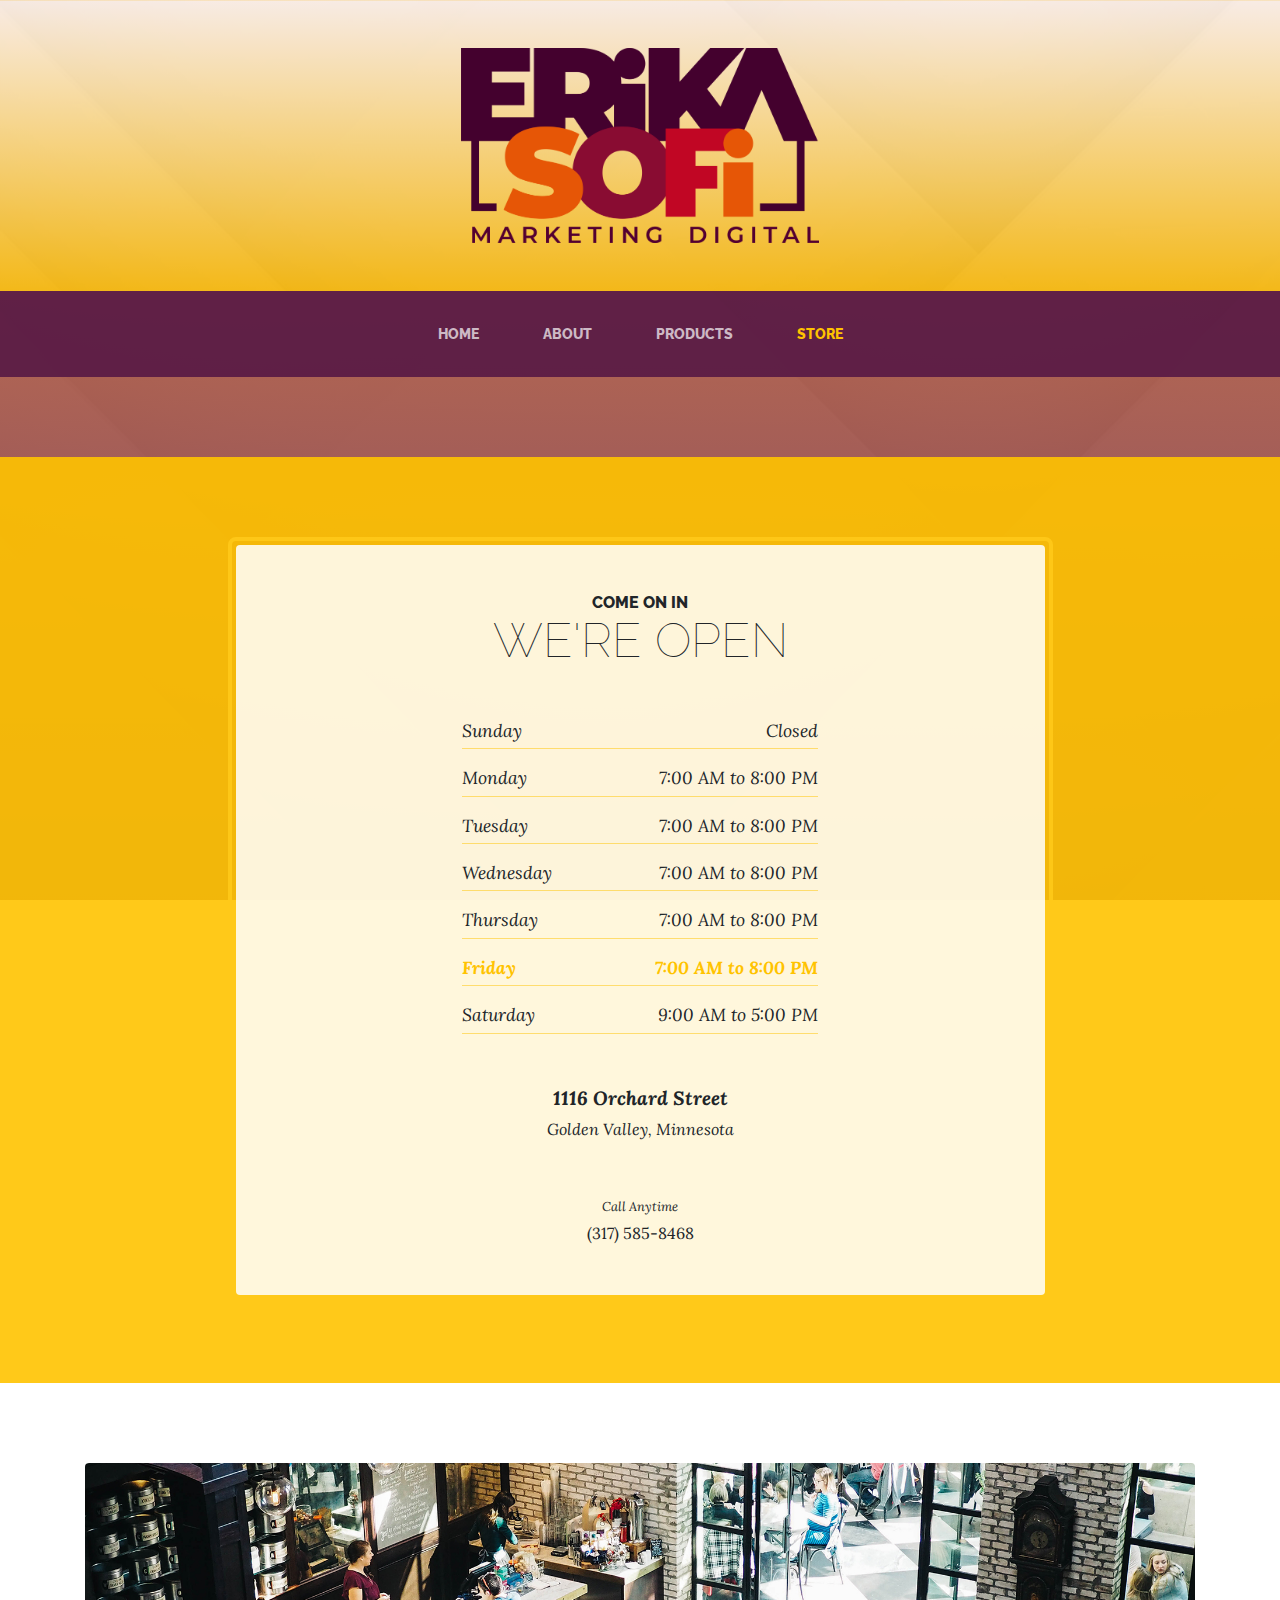
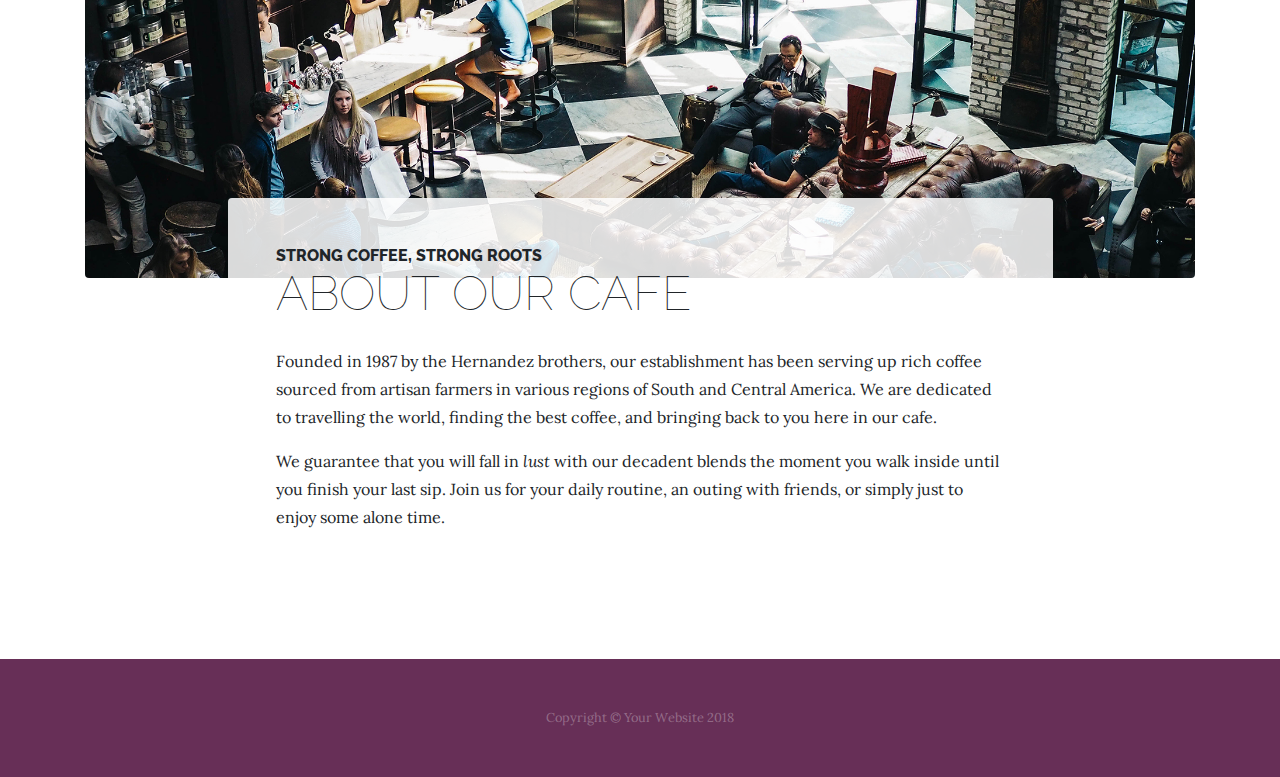
<file: erikaview/store.html>
<!DOCTYPE html>
<html lang="en">

  <head>

    <meta charset="utf-8">
    <meta name="viewport" content="width=device-width, initial-scale=1, shrink-to-fit=no">
    <meta name="description" content="">
    <meta name="author" content="">

    <title>Business Casual - Start Bootstrap Theme</title>

    <!-- Bootstrap core CSS -->
    <link href="vendor/bootstrap/css/bootstrap.min.css" rel="stylesheet">

    <!-- Custom fonts for this template -->
    <link href="https://fonts.googleapis.com/css?family=Raleway:100,100i,200,200i,300,300i,400,400i,500,500i,600,600i,700,700i,800,800i,900,900i" rel="stylesheet">
    <link href="https://fonts.googleapis.com/css?family=Lora:400,400i,700,700i" rel="stylesheet">

    <!-- Custom styles for this template -->
    <link href="css/business-casual.min.css" rel="stylesheet">

  </head>

  <body>

    <h1 class="site-heading text-center text-white d-none d-lg-block">
      <img src="img/logo.png" alt="Erika Sofi">
    </h1>

    <!-- Navigation -->
    <nav class="navbar navbar-expand-lg navbar-dark py-lg-4" id="mainNav">
      <div class="container">
        <a class="navbar-brand text-uppercase text-expanded font-weight-bold d-lg-none" href="#">Start Bootstrap</a>
        <button class="navbar-toggler" type="button" data-toggle="collapse" data-target="#navbarResponsive" aria-controls="navbarResponsive" aria-expanded="false" aria-label="Toggle navigation">
          <span class="navbar-toggler-icon"></span>
        </button>
        <div class="collapse navbar-collapse" id="navbarResponsive">
          <ul class="navbar-nav mx-auto">
            <li class="nav-item px-lg-4">
              <a class="nav-link text-uppercase text-expanded" href="index.html">Home
                <span class="sr-only">(current)</span>
              </a>
            </li>
            <li class="nav-item px-lg-4">
              <a class="nav-link text-uppercase text-expanded" href="about.html">About</a>
            </li>
            <li class="nav-item px-lg-4">
              <a class="nav-link text-uppercase text-expanded" href="products.html">Products</a>
            </li>
            <li class="nav-item active px-lg-4">
              <a class="nav-link text-uppercase text-expanded" href="store.html">Store</a>
            </li>
          </ul>
        </div>
      </div>
    </nav>

    <section class="page-section cta">
      <div class="container">
        <div class="row">
          <div class="col-xl-9 mx-auto">
            <div class="cta-inner text-center rounded">
              <h2 class="section-heading mb-5">
                <span class="section-heading-upper">Come On In</span>
                <span class="section-heading-lower">We're Open</span>
              </h2>
              <ul class="list-unstyled list-hours mb-5 text-left mx-auto">
                <li class="list-unstyled-item list-hours-item d-flex">
                  Sunday
                  <span class="ml-auto">Closed</span>
                </li>
                <li class="list-unstyled-item list-hours-item d-flex">
                  Monday
                  <span class="ml-auto">7:00 AM to 8:00 PM</span>
                </li>
                <li class="list-unstyled-item list-hours-item d-flex">
                  Tuesday
                  <span class="ml-auto">7:00 AM to 8:00 PM</span>
                </li>
                <li class="list-unstyled-item list-hours-item d-flex">
                  Wednesday
                  <span class="ml-auto">7:00 AM to 8:00 PM</span>
                </li>
                <li class="list-unstyled-item list-hours-item d-flex">
                  Thursday
                  <span class="ml-auto">7:00 AM to 8:00 PM</span>
                </li>
                <li class="list-unstyled-item list-hours-item d-flex">
                  Friday
                  <span class="ml-auto">7:00 AM to 8:00 PM</span>
                </li>
                <li class="list-unstyled-item list-hours-item d-flex">
                  Saturday
                  <span class="ml-auto">9:00 AM to 5:00 PM</span>
                </li>
              </ul>
              <p class="address mb-5">
                <em>
                  <strong>1116 Orchard Street</strong>
                  <br>
                  Golden Valley, Minnesota
                </em>
              </p>
              <p class="mb-0">
                <small>
                  <em>Call Anytime</em>
                </small>
                <br>
                (317) 585-8468
              </p>
            </div>
          </div>
        </div>
      </div>
    </section>

    <section class="page-section about-heading">
      <div class="container">
        <img class="img-fluid rounded about-heading-img mb-3 mb-lg-0" src="img/about.jpg" alt="">
        <div class="about-heading-content">
          <div class="row">
            <div class="col-xl-9 col-lg-10 mx-auto">
              <div class="bg-faded rounded p-5">
                <h2 class="section-heading mb-4">
                  <span class="section-heading-upper">Strong Coffee, Strong Roots</span>
                  <span class="section-heading-lower">About Our Cafe</span>
                </h2>
                <p>Founded in 1987 by the Hernandez brothers, our establishment has been serving up rich coffee sourced from artisan farmers in various regions of South and Central America. We are dedicated to travelling the world, finding the best coffee, and bringing back to you here in our cafe.</p>
                <p class="mb-0">We guarantee that you will fall in
                  <em>lust</em>
                  with our decadent blends the moment you walk inside until you finish your last sip. Join us for your daily routine, an outing with friends, or simply just to enjoy some alone time.</p>
              </div>
            </div>
          </div>
        </div>
      </div>
    </section>

    <footer class="footer text-faded text-center py-5">
      <div class="container">
        <p class="m-0 small">Copyright &copy; Your Website 2018</p>
      </div>
    </footer>

    <!-- Bootstrap core JavaScript -->
    <script src="vendor/jquery/jquery.min.js"></script>
    <script src="vendor/bootstrap/js/bootstrap.bundle.min.js"></script>

    <!-- Script to highlight the active date in the hours list -->
    <script>
      $('.list-hours li').eq(new Date().getDay()).addClass('today');
    </script>

  </body>

</html>
</file>
<file: css/style.css>
/*******************************/
/********* General CSS *********/
/*******************************/
body {
    color: #797979;
    background: #ffffff;
    font-family: 'Montserrat', sans-serif;
}

h1,
h2, 
h3, 
h4,
h5, 
h6 {
    color: #414141;
}

a {
    color: #313131;
    transition: .3s;
}

a:hover,
a:active,
a:focus {
    color: #3344ff;
    outline: none;
    text-decoration: none;
}

.btn:focus,
.form-control:focus {
    box-shadow: none;
}

.container-fluid {
    max-width: 1366px;
}

.btn {
    padding: 12px 25px;
    font-size: 14px;
    font-weight: 600;
    letter-spacing: 1px;
    color: #ffffff;
    background: #3344ff;
    border: 2px solid transparent;
    border-radius: 0;
    box-shadow: inset 0 0 0 50px #3344ff;
    transition: ease-out 0.3s;
    -webkit-transition: ease-out 0.3s;
    -moz-transition: ease-out 0.3s;
}

.btn:hover {
    color: #3344ff;
    background: transparent;
    box-shadow: inset 0 0 0 0 #3344ff;
    border-color: #3344ff;
}

#loader {
    position: fixed;
    top: 0;
    right: 0;
    bottom: 0;
    left: 0;
    display: flex;
    align-items: center;
    justify-content: center;
    background: #ffffff;
    opacity: 0;
    visibility: hidden;
    -webkit-transition: opacity .3s ease-out, visibility 0s linear .3s;
    -o-transition: opacity .3s ease-out, visibility 0s linear .3s;
    transition: opacity .3s ease-out, visibility 0s linear .3s;
    z-index: 999;
}

#loader.show {
    -webkit-transition: opacity .6s ease-out, visibility 0s linear 0s;
    -o-transition: opacity .6s ease-out, visibility 0s linear 0s;
    transition: opacity .6s ease-out, visibility 0s linear 0s;
    visibility: visible;
    opacity: 1;
}

#loader .loader {
    position: relative;
    width: 45px;
    height: 45px;
    border: 5px solid #dddddd;
    border-top: 5px solid #3344ff;
    border-radius: 50%;
    -webkit-animation: spin 2s linear infinite;
    animation: spin 2s linear infinite;
}

@-webkit-keyframes spin {
    0% { -webkit-transform: rotate(0deg); }
    100% { -webkit-transform: rotate(360deg); }
}

@keyframes spin {
    0% { transform: rotate(0deg); }
    100% { transform: rotate(360deg); }
}

.back-to-top {
    position: fixed;
    display: none;
    width: 44px;
    height: 44px;
    padding: 8px 0;
    text-align: center;
    line-height: 1;
    font-size: 22px;
    right: 15px;
    bottom: 15px;
    z-index: 9;
}

.back-to-top i {
    color: #ffffff;
}

.back-to-top:hover i {
    color: #414141;
}


/**********************************/
/*********** Nav Bar CSS **********/
/**********************************/
.navbar {
    position: relative;
    transition: .5s;
    z-index: 999;
}

.navbar.nav-sticky {
    position: fixed;
    top: 0;
    width: 100%;
    box-shadow: 0 2px 5px rgba(0, 0, 0, .3);
}

.navbar .navbar-brand {
    margin: 0;
    font-size: 45px;
    line-height: 0px;
    font-weight: 700;
    letter-spacing: 2px;
    transition: .5s;
    
}

.navbar .navbar-brand img {
    max-width: 100%;
    max-height: 40px;
}

.navbar .dropdown-menu {
    margin-top: 0;
    border: 0;
    border-radius: 0;
    background: #f8f9fa;
}

@media (min-width: 992px) {
    .navbar {
        position: absolute;
        width: 100%;
        padding: 30px 60px;
        background: #3344ff !important;
        border-bottom: 1px dashed rgba(256, 256, 256, .2);
        z-index: 9;
    }
    
    .navbar.nav-sticky {
        padding: 10px 60px;
        background: #ffffff !important;
    }
    
    .navbar .navbar-brand {
        color: #ffffff;
    }
    
    .navbar.nav-sticky .navbar-brand {
        color: #3344ff;
    }

    .navbar-light .navbar-nav .nav-link,
    .navbar-light .navbar-nav .nav-link:focus {
        padding: 10px 10px 8px 10px;
        color: #ffffff;
        font-size: 15px;
        font-weight: 500;
    }
    
    .navbar-light.nav-sticky .navbar-nav .nav-link,
    .navbar-light.nav-sticky .navbar-nav .nav-link:focus {
        color: #414141;
    }

    .navbar-light .navbar-nav .nav-link:hover,
    .navbar-light .navbar-nav .nav-link.active {
        color: #111111;
    }
    
    .navbar-light.nav-sticky .navbar-nav .nav-link:hover,
    .navbar-light.nav-sticky .navbar-nav .nav-link.active {
        color: #3344ff;
    }
}

@media (max-width: 991.98px) {   
    .navbar {
        padding: 15px;
        background: #ffffff !important;
    }
    
    .navbar .navbar-brand {
        color: #3344ff;
    }
    
    .navbar .navbar-nav {
        margin-top: 15px;
    }
    
    .navbar a.nav-link {
        padding: 5px;
    }
    
    .navbar .dropdown-menu {
        box-shadow: none;
    }
}


/*******************************/
/********** Hero CSS ***********/
/*******************************/
.hero {
    position: relative;
    width: 100%;
    margin-bottom: 45px;
    padding: 120px 0 0 0;
    overflow: hidden;
    background: linear-gradient(rgba(51, 68, 255,.95), rgba(102, 115, 255, .95)), url(../img/hero-bg.jpg);
    background-position: center;
    background-repeat: no-repeat;
    background-size: cover;
}

.hero .container-fluid {
    padding: 0;
    min-height: 350px;
}

.hero .hero-image {
    position: relative;
    text-align: right;
    padding-right: 75px;
}

.hero .hero-image img {
    max-width: 80%;
    max-height: 80%;
}

.hero .hero-content {
    position: relative;
    padding-left: 75px;
    display: flex;
    align-items: flex-start;
    justify-content: center;
    flex-direction: column;
}

.hero .hero-text p {
    color: #ffffff;
    font-size: 25px;
    font-weight: 600;
    margin-bottom: 15px;
}

.hero .hero-text h1 {
    color: #ffffff;
    font-size: 60px;
    font-weight: 700;
    letter-spacing: 3px;
    margin-bottom: 15px;
}

.hero .hero-text h2 {
    display: inline-block;
    margin: 0;
    height: 35px;
    color: #ffffff;
    font-size: 35px;
    font-weight: 600;
}

.hero .hero-text .typed-text {
    display: none;
}

.hero .hero-text .typed-cursor {
    font-size: 35px;
    font-weight: 300;
    color: #ffffff;
}

.hero .hero-btn .btn {
    margin-top: 35px;
    color: #3344ff;
    background: #ffffff;
    box-shadow: inset 0 0 0 50px #ffffff;
}

.hero .hero-btn .btn:hover {
    color: #ffffff;
    background: transparent;
    box-shadow: inset 0 0 0 0 #ffffff;
    border-color: #ffffff;
}

.hero .hero-btn .btn:first-child {
    margin-right: 10px;
}

@media (max-width: 991.98px) {
    .hero {
        padding-top: 60px;
    }
    
    .hero .hero-content {
        padding: 0 15px;
    }
    
    .hero .hero-text p {
        font-size: 20px;
    }
    
    .hero .hero-text h1 {
        font-size: 45px;
    }
    
    .hero .hero-text h2 {
        font-size: 25px;
        height: 25px;
    }
    
    .hero .hero-btn .btn {
        padding: 12px 30px;
        letter-spacing: 1px;
    }
}

@media (max-width: 767.98px) {
    .hero {
        padding-top: 60px;
        padding-bottom: 60px;
    }
    
    .hero,
    .hero .hero-text,
    .hero .hero-btn {
        width: 100%;
        text-align: center;
    }
    
    .hero .hero-text p {
        font-size: 18px;
    }
    
    .hero .hero-text h1 {
        font-size: 35px;
    }
    
    .hero .hero-text h2 {
        font-size: 22px;
        height: 22px;
    }
    
    .hero .hero-btn .btn {
        padding: 10px 15px;
        letter-spacing: 1px;
    }
}

@media (max-width: 575.98px) {
    .hero .hero-text p {
        font-size: 16px;
    }
    
    .hero .hero-text h1 {
        font-size: 30px;
    }
    
    .hero .hero-text h2 {
        font-size: 18px;
        height: 18px;
    }
    
    .hero .hero-btn .btn {
        padding: 8px 10px;
        letter-spacing: 0;
    }
}


/*******************************/
/******* Section Header ********/
/*******************************/
.section-header {
    position: relative;
    margin-bottom: 45px;
}

.section-header p {
    display: inline-block;
    margin: 0 30px;
    margin-bottom: 10px;
    padding-left: 15px;
    position: relative;
    font-size: 16px;
    font-weight: 600;
    letter-spacing: 1px;
    text-transform: uppercase;
    background: #ffffff;
}

.section-header p::before {
    position: absolute;
    content: "";
    height: 3px;
    top: 11px;
    right: 0;
    left: -30px;
    background: #3344ff;
    z-index: -1;
}

.section-header p::after {
    position: absolute;
    content: "";
    width: 3px;
    height: 3px;
    top: 11px;
    left: 3px;
    background: #3344ff;
    z-index: 1;
}

.section-header h2 {
    margin: 0;
    position: relative;
    font-size: 45px;
    font-weight: 700;
}

@media (max-width: 767.98px) {
    .section-header h2 {
        font-size: 30px;
    }
}


/*******************************/
/********** About CSS **********/
/*******************************/
.about {
    position: relative;
    width: 100%;
    margin: 5% 0 45px 0;
}

.about .col-lg-6 {
    padding: 0;
}

.about .section-header {
    margin-bottom: 30px;
}

.about .about-img {
    position: relative;
    height: 100%;
}

.about .about-img img {
    position: relative;
    width: 100%;
    height: 100%;
    object-fit: cover;
}

.about .about-content {
    padding: 0 60px;
}

.about .about-text p {
    font-size: 16px;
}

.about .skills {
    margin-bottom: 30px;
}

.about .skill-name {
    margin-top: 15px;
}

.about .skill-name p {
    display: inline-block;
    margin-bottom: 5px;
    font-size: 16px;
    font-weight: 400;
}

.about .skill-name p:last-child {
    float: right;
}

.about .progress {
    height: 10px;
    border-radius: 10px;
    background: #dddddd;
}

.about .progress .progress-bar {
    width: 0px;
    background: #3344ff;
    border-radius: 10px;
    transition: 2s;
}

.about .about-text a.btn {
    margin-top: 15px;
}

@media (max-width: 991.98px) {
    .about .about-content {
        padding: 45px 15px 0 15px;
    }
}


/*******************************/
/******* Experience CSS ********/
/*******************************/
.experience {
    position: relative;
    padding: 45px 0 15px 0;
}

.experience .timeline {
    position: relative;
    width: 100%;
}

.experience .timeline::after {
    content: '';
    position: absolute;
    width: 2px;
    background: #3344ff;
    top: 0;
    bottom: 0;
    left: 50%;
    margin-left: -1px;
}

.experience .timeline .timeline-item {
    position: relative;
    background: inherit;
    width: 50%;
    margin-bottom: 30px;
}

.experience .timeline .timeline-item.left {
    left: 0;
    padding-right: 30px;
}

.experience .timeline .timeline-item.right {
    left: 50%;
    padding-left: 30px;
}

.experience .timeline .timeline-item::after {
    content: '';
    position: absolute;
    width: 16px;
    height: 16px;
    top: 48px;
    right: -8px;
    background: #ffffff;
    border: 2px solid #3344ff;
    border-radius: 16px;
    z-index: 1;
}

.experience .timeline .timeline-item.right::after {
    left: -8px;
}

.experience .timeline .timeline-item::before {
  content: '';
  position: absolute;
  width: 0;
  height: 0;
  top: 46px;
  right: 10px;
  z-index: 1;
  border: 10px solid;
  border-color: transparent transparent transparent #dddddd;
}

.experience .timeline .timeline-item.right::before {
  left: 10px;
  border-color: transparent #dddddd transparent transparent;
}

.experience .timeline .timeline-date {
    position: absolute;
    width: 100%;
    top: 44px;
    font-size: 16px;
    font-weight: 600;
    color: #3344ff;
    text-transform: uppercase;
    letter-spacing: 1px;
    z-index: 1;
}

.experience .timeline .timeline-item.left .timeline-date {
    text-align: left;
    left: calc(100% + 55px);
}

.experience .timeline .timeline-item.right .timeline-date {
    text-align: right;
    right: calc(100% + 55px);
}

.experience .timeline .timeline-text {
    padding: 30px;
    background: #ffffff;
    position: relative;
    border-right: 5px solid #dddddd;
    box-shadow: 0 0 60px rgba(0, 0, 0, .08);
}

.experience .timeline .timeline-item.right .timeline-text {
    border-right: none;
    border-left: 5px solid #dddddd;
}

.experience .timeline .timeline-text h2 {
    margin: 0 0 5px 0;
    font-size: 22px;
    font-weight: 600;
}

.experience .timeline .timeline-text h4 {
    margin: 0 0 10px 0;
    font-size: 16px;
    font-style: italic;
    font-weight: 400;
}

.experience .timeline .timeline-text p {
    margin: 0;
    font-size: 16px;
}

@media (max-width: 767.98px) {
    .experience .timeline::after {
        left: 8px;
    }

    .experience .timeline .timeline-item {
        width: 100%;
        padding-left: 38px;
    }
    
    .experience .timeline .timeline-item.left {
        padding-right: 0;
    }
    
    .experience .timeline .timeline-item.right {
        left: 0%;
        padding-left: 38px;
    }

    .experience .timeline .timeline-item.left::after, 
    .experience .timeline .timeline-item.right::after {
        left: 0;
    }
    
    .experience .timeline .timeline-item.left::before,
    .experience .timeline .timeline-item.right::before {
        left: 18px;
        border-color: transparent #dddddd transparent transparent;
    }
    
    .experience .timeline .timeline-item.left .timeline-date,
    .experience .timeline .timeline-item.right .timeline-date {
        position: relative;
        top: 0;
        right: auto;
        left: 0;
        text-align: left;
        margin-bottom: 10px;
    }
    
    .experience .timeline .timeline-item.left .timeline-text,
    .experience .timeline .timeline-item.right .timeline-text {
        border-right: none;
        border-left: 5px solid #dddddd;
    }
}


/*******************************/
/********* Service CSS *********/
/*******************************/
.service {
    position: relative;
    width: 100%;
    padding: 45px 0 15px 0;
}

.service .service-item {
    position: relative;
    margin-bottom: 30px;
    display: flex;
    align-items: center;
    box-shadow: inset 0 0 0 0 transparent;
    transition: ease-out 0.5s;
}

.service .service-item:hover {
    box-shadow: inset 800px 0 0 0 #3344ff;
}

.service .service-icon {
    position: relative;
    width: 150px;
    min-height: 150px;
    display: flex;
    align-items: center;
    justify-content: center;
    border: 1px solid #3344ff;
    background: #ffffff;
}

.service .service-icon i {
    position: relative;
    font-size: 60px;
    color: #3344ff;
    transition: .3s;
}

.service .service-item:hover i {
    font-size: 75px;
}

.service .service-text {
    position: relative;
    width: calc(100% - 120px);
    padding: 0 30px;
}

.service .service-text h3 {
    margin-bottom: 10px;
    font-size: 20px;
    font-weight: 600;
    transition: 1s;
}

.service .service-text p {
    margin: 0;
    font-size: 16px;
    transition: 1s;
}

.service .service-item:hover .service-text h3,
.service .service-item:hover .service-text p {
    color: #ffffff;
}

@media (max-width: 575.98px) {
    .service .service-text h3 {
        font-size: 16px;
        margin-bottom: 5px;
    }
    
    .service .service-text p {
        font-size: 14px;
    }
}


/*******************************/
/******** Portfolio CSS ********/
/*******************************/
.portfolio {
    position: relative;
    padding: 45px 0 15px 0;
}

.portfolio #portfolio-filter {
    padding: 0;
    margin: -15px 0 25px 0;
    list-style: none;
    font-size: 0;
    text-align: center;
}

.portfolio #portfolio-filter li {
    cursor: pointer;
    display: inline-block;
    margin: 5px;
    padding: 6px 12px;
    font-size: 14px;
    font-weight: 600;
    color: #ffffff;
    background: #3344ff;
    border: 2px solid transparent;
    border-radius: 0;
    box-shadow: inset 0 0 0 50px #3344ff;
    transition: ease-out 0.3s;
    -webkit-transition: ease-out 0.3s;
    -moz-transition: ease-out 0.3s;
}

.portfolio #portfolio-filter li:hover,
.portfolio #portfolio-filter li.filter-active {
    color: #3344ff;
    background: transparent;
    box-shadow: inset 0 0 0 0 #3344ff;
    border-color: #3344ff;
}

.portfolio .portfolio-item {
    position: relative;
}

.portfolio .portfolio-wrap {
    position: relative;
    width: 100%;
}

.portfolio .portfolio-img {
    position: relative;
    overflow: hidden;
}

.portfolio .portfolio-img img {
    position: relative;
    width: 100%; 
    height: 100%; 
    object-fit: cover;
    transform: scale(1.1);
    transition: .5s;
}

.portfolio .portfolio-item:hover img {
    margin-left: 15px;
}

.portfolio .portfolio-text {
    position: relative;
    height: 60px;
    width: calc(100% - 30px);
    margin: -30px 15px 30px 15px;
    display: flex;
    align-items: center;
    background: #ffffff;
    box-shadow: 0 0 15px rgba(0, 0, 0, .12);
}

.portfolio .portfolio-text h3 {
    width: calc(100% - 70px);
    font-size: 18px;
    font-weight: 600;
    margin: 0 0 0 15px;
    white-space: nowrap;
    overflow: hidden;
}

.portfolio .portfolio-text a.btn {
    width: 50px;
    height: 50px;
    padding: 0 0 2px 1px;
    display: flex;
    align-items: center;
    justify-content: center;
    font-size: 45px;
    font-weight: 100;
}

.portfolio .portfolio-item:hover a.btn {
    color: #3344ff;
    background: transparent;
    box-shadow: inset 0 0 0 0 #3344ff;
    border-color: #3344ff;
}


/*******************************/
/********* Banner CSS **********/
/*******************************/
.banner {
    position: relative;
    width: 100%;
    margin: 45px 0;
    padding: 90px 0;
    background: #3344ff;
}

.banner .container {
    max-width: 750px;
    text-align: center;
}

.banner .section-header {
    margin-bottom: 20px;
}

.banner .section-header p {
    color: #414141;
    background: transparent;
}

.banner .section-header p::after {
    display: none;
}

.banner .section-header h2 {
    color: #ffffff;
}

.banner .section-header h2 span {
    color: #414141;
    font-size: 50px;
}

.banner .banner-text p {
    font-size: 18px;
    color: #ffffff;
}

.banner .banner-text .btn {
    margin-top: 15px;
    color: #3344ff;
    background: #ffffff;
    box-shadow: inset 0 0 0 50px #ffffff;
}

.banner .banner-text .btn:hover {
    color: #ffffff;
    background: transparent;
    box-shadow: inset 0 0 0 0 #ffffff;
    border-color: #ffffff;
}


/*******************************/
/********* Pricing CSS *********/
/*******************************/
.price {
    position: relative;
    width: 100%;
    padding: 45px 0 15px 0;
}

.price .row {
    padding: 0 15px;
}

.price .col-md-4 {
    padding: 0;
}

.price .price-item {
    position: relative;
    margin-bottom: 30px;
    background: #ffffff;
}

.price .featured-item {
    box-shadow: 0 0 30px rgba(0, 0, 0, .2);
    z-index: 1;
}

.price .price-header,
.price .price-body,
.price .price-footer {
    position: relative;
    text-align: center;
}

.price .price-header {
    padding: 45px 0 30px 0;
    color: #414141;
}

.price .price-item.featured-item .price-header {
    color: #3344ff;
}

.price .price-title h2 {
    font-size: 25px;
    font-weight: 400;
    text-transform: uppercase;
}

.price .price-prices h2 {
    font-size: 45px;
    font-weight: 700;
    margin-left: 10px;
}

.price .price-prices h2 small {
    position: absolute;
    font-size: 18px;
    font-weight: 400;
    margin-top: 9px;
    margin-left: -12px;
}

.price .price-prices h2 span {
    margin-left: 1px;
    font-size: 18px;
    font-weight: 400;
}

.price .price-item.featured-item h2 {
    color: #3344ff;
}

.price .price-body {
    padding: 0 0 20px 0;
}

.price .price-description ul {
    margin: 0;
    padding: 0;
    list-style: none;
}

.price .price-description ul li {
    padding: 0 0 20px 0;
}

.price .price-item .price-action {
    padding-bottom: 45px;
}

.price .price-item .price-action .btn {
    color: #ffffff;
    background: #414141;
    box-shadow: inset 0 0 0 50px #414141;
}

.price .price-item .price-action .btn:hover {
    color: #414141;
    background: transparent;
    box-shadow: inset 0 0 0 0 #414141;
    border-color: #414141;
}

.price .price-item.featured-item .price-action .btn {
    color: #ffffff;
    background: #3344ff;
    box-shadow: inset 0 0 0 50px #3344ff;
}

.price .price-item.featured-item .price-action .btn:hover {
    color: #3344ff;
    background: transparent;
    box-shadow: inset 0 0 0 0 #3344ff;
    border-color: #3344ff;
}


/*******************************/
/*********** Team CSS **********/
/*******************************/
.team {
    position: relative;
    width: 100%;
    padding: 45px 0 15px 0;
}

.team .team-item {
    position: relative;
    background: #ffffff;
    margin-bottom: 30px;
    display: flex;
    align-items: center;
    justify-content: flex-start;
    box-shadow: inset 0 0 0 0 transparent;
    transition: ease-out 0.5s;
}

.team .team-img {
    position: relative;
    width: 50%;
    overflow: hidden;
}

.team .team-img img {
    position: relative;
    width: 100%;
    transition: .5s;
}

.team .team-text {
    position: relative;
    width: 50%;
    padding: 0 30px;
}

.team .team-text h2 {
    color: #3344ff;
    font-size: 18px;
    font-weight: 600;
    margin-bottom: 5px;
    transition: 1s;
}

.team .team-text h4 {
    font-size: 14px;
    font-weight: 600;
    margin-bottom: 15px;
    transition: 1s;
}

.team .team-text p {
    margin-bottom: 20px;
    transition: 1s;
}

.team .team-social {
    position: relative;
    display: flex;
    align-items: center;
    justify-content: flex-start;
}

.team .team-social a.btn {
    width: 35px;
    height: 35px;
    padding: 0;
    display: flex;
    align-items: center;
    justify-content: center;
    font-size: 14px;
    font-weight: normal;
    margin-right: 5px;
}

.team .team-item:hover {
    box-shadow: inset 800px 0 0 0 #3344ff;
}

.team .team-item:hover .team-img img {
    transform: scale(1.2);
}

.team .team-item:hover .team-text h2,
.team .team-item:hover .team-text h4,
.team .team-item:hover .team-text p {
    color: #ffffff;
}

.team .team-item:hover .team-social a.btn {
    background: #ffffff;
}

.team .team-item:hover .team-social a.btn:hover {
    border-color: #ffffff;
}

@media(max-width: 575.98px) {
    .team .team-text {
        padding: 0 15px;
    }
    
    .team .team-text h2 {
        font-size: 16px;
        margin-bottom: 0;
    }

    .team .team-text h4 {
        margin-bottom: 5px;
    }

    .team .team-text p {
        font-size: 14px;
        line-height: 18px;
        margin-bottom: 10px;
    }
}


/*******************************/
/******* Testimonial CSS *******/
/*******************************/
.testimonial {
    position: relative;
    margin: 45px 0;
    padding: 90px 0;
    background: #3344ff;
}

.testimonial .container {
    max-width: 900px;
}

.testimonial .testimonial-icon {
    margin-bottom: 45px;
    text-align: center;
}

.testimonial .testimonial-icon i {
    font-size: 60px;
    color: rgba(256, 256, 256, .5);
}

.testimonial .testimonial-item {
    position: relative;
    margin: 0 15px;
    text-align: center;
}

.testimonial .testimonial-img {
    position: relative;
    margin-bottom: 15px;
    z-index: 1;
}

.testimonial .testimonial-item img {
    margin: 0 auto;
    width: 120px;
    padding: 10px;
    border: 5px dotted #ffffff;
    border-radius: 100px;
}

.testimonial .testimonial-text {
    position: relative;
    margin-top: -70px;
    padding: 65px 35px 30px 35px;
    text-align: center;
    background: #ffffff;
    border-radius: 500px;
}

.testimonial .testimonial-item p {
    font-size: 18px;
    font-style: italic;
}

.testimonial .testimonial-text h3 {
    color: #3344ff;
    font-size: 18px;
    font-weight: 600;
    margin-bottom: 10px;
}

.testimonial .testimonial-text h4 {
    color: #666666;
    font-size: 14px;
    margin-bottom: 0;
}

.testimonial .owl-dots {
    margin-top: 15px;
    text-align: center;
}

.testimonial .owl-dot {
    display: inline-block;
    margin: 0 5px;
    width: 12px;
    height: 12px;
    border-radius: 50%;
    background: rgba(256, 256, 256, .5);
}

.testimonial .owl-dot.active {
    background: #ffffff;
}


/*******************************/
/********* Contact CSS *********/
/*******************************/
.contact {
    position: relative;
    width: 100%;
    margin: 45px 0;
    background: #3344ff;
}

.contact .container-fluid {
    background: url(../img/contact.png) left center no-repeat;
    background-size: contain;
}

.contact .contact-form {
    position: relative;
    padding: 90px 0 90px 45px;
    background: #3344ff;
}

.contact .contact-form input {
    color: #ffffff;
    padding: 15px 0;
    background: none;
    border-radius: 0;
    border: none;
    border-bottom: 1px solid rgba(256, 256, 256, .5);
}

.contact .contact-form textarea {
    color: #ffffff;
    height: 90px;
    padding: 15px 0;
    background: none;
    border-radius: 0;
    border: none;
    border-bottom: 1px solid rgba(256, 256, 256, .5);
}

.contact .contact-form .form-control::placeholder {
    color: #ffffff;
    opacity: 1;
}

.contact .contact-form .form-control:-ms-input-placeholder,
.contact .contact-form .form-control::-ms-input-placeholder {
    color: #ffffff;
}

.contact .contact-form .btn {
    margin-top: 35px;
    color: #3344ff;
    background: #ffffff;
    box-shadow: inset 0 0 0 50px #ffffff;
}

.contact .contact-form .btn:hover {
    color: #ffffff;
    background: transparent;
    box-shadow: inset 0 0 0 0 #ffffff;
    border-color: #ffffff;
}

.contact .help-block ul {
    margin: 0;
    padding: 0;
    list-style-type: none;
    font-size: 14px;
    font-style: italic;
    color: #ffffff;
}

@media (max-width: 767.98px) {
    .contact .container-fluid {
        background: none;
    }
    
    .contact .contact-form {
        padding: 90px 0;
    }
}


/*******************************/
/*********** Blog CSS **********/
/*******************************/
.blog {
    position: relative;
    width: 100%;
    padding: 45px 0 15px 0;
}

.blog .blog-item {
    position: relative;
    margin-bottom: 30px;
}

.blog .blog-img {
    position: relative;
    width: 100%;
    overflow: hidden;
}

.blog .blog-img img {
    width: 100%;
    transition: .5s;
}

.blog .blog-item:hover img {
    transform: scale(1.1);
}

.blog .blog-text {
    position: relative;
    padding: 30px;
    border-right: 1px solid rgba(0, 0, 0, .07);
    border-bottom: 1px solid rgba(0, 0, 0, .07);
    border-left: 1px solid rgba(0, 0, 0, .07);
}

.blog .blog-text h2 {
    font-size: 25px;
    font-weight: 600;
}

.blog .blog-text p {
    margin-bottom: 10px;
}

.blog .blog-item a.btn {
    margin-top: 10px;
    padding: 8px 15px;
}

.blog .blog-item a.btn i {
    margin-left: 5px;
}

.blog .blog-meta {
    position: relative;
    display: flex;
    margin-bottom: 15px;
}

.blog .blog-meta p {
    margin: 0 10px 0 0;
    font-size: 13px;
}

.blog .blog-meta i {
    color: #414141;
    margin-right: 5px;
}

.blog .blog-meta p:last-child {
    margin: 0;
}


/*******************************/
/********* Footer CSS **********/
/*******************************/
.footer {
    position: relative;
    margin-top: 45px;
    background: #3344ff;
}

.footer .container-fluid {
    padding: 60px 0 0 0;
}

.footer .footer-info {
    position: relative;
    width: 100%;
    text-align: center;
}

.footer .footer-info h2 {
    margin-bottom: 20px;
    font-size: 30px;
    font-weight: 700;
    color: #ffffff;
}

.footer .footer-info h3 {
    margin-bottom: 25px;
    font-size: 22px;
    font-weight: 600;
    color: #ffffff;
}

.footer .footer-menu {
    width: 100%;
    display: flex;
    justify-content: center;
}

.footer .footer-menu p {
    font-size: 22px;
    font-weight: 600;
    line-height: 20px;
    padding: 0 15px;
    border-right: 1px solid #ffffff;
}


.footer .footer-menu a {
    color: #ffffff;
}

.footer .footer-menu a:hover {
    color: #414141;
    border: none;
}

.footer .footer-menu p:last-child {
    border: none;
}

.footer .footer-social {
    position: relative;
    margin-top: 15px;
}

.footer .footer-social a {
    display: inline-block;
}

.footer .footer-social a i {
    margin-right: 15px;
    font-size: 20px;
    color: #ffffff;
    transition: .3s;
}

.footer .footer-social a:last-child i {
    margin: 0;
}

.footer .footer-social a:hover i {
    color: #414141;
}

.footer .copyright {
    position: relative;
    text-align: center;
    margin-top: 30px;
    padding-top: 25px;
    padding-bottom: 25px;
}

.footer .copyright::before {
    position: absolute;
    content: "";
    width: 50%;
    height: 1px;
    top: 0;
    left: 25%;
    background: rgba(256, 256, 256, .2);
}

.footer .copyright p {
    margin: 0;
    color: #ffffff;
}

.footer .copyright .col-md-6:last-child p {
    text-align: right;
}

.footer .copyright p a {
    color: #ffffff;
    font-weight: 600;
}

.footer .copyright p a:hover {
    color: #414141;
}

@media (max-width: 575.98px) {
    .footer .footer-info h2 {
        margin-bottom: 20px;
        font-size: 20px;
        font-weight: 600;
    }

    .footer .footer-info h3 {
        margin-bottom: 20px;
        font-size: 16px;
    }

    .footer .footer-menu p {
        font-size: 16px;
        line-height: 16px;
        padding: 0 5px;
    }
}
</file>
<file: erikaview/css/business-casual.min.css>
/*!
 * Start Bootstrap - Business Casual v5.0.11 (https://startbootstrap.com/theme/business-casual)
 * Copyright 2013-2021 Start Bootstrap
 * Licensed under MIT (https://github.com/StartBootstrap/startbootstrap-business-casual/blob/master/LICENSE)
 */body{font-family:Lora;background-image:linear-gradient(rgba(201,87,24,.8),rgba(87,24,69,.8)),url(../img/bg.png);background-attachment:fixed;background-position:center;background-size:cover}h1,h2,h3,h4,h5,h6{font-family:Raleway}p{line-height:1.75}.text-faded{color:rgba(255,255,255,.3)}.site-heading{padding-top:3rem;padding-bottom:3rem;margin-bottom:0;text-transform:uppercase;line-height:1;background:linear-gradient(rgba(255,255,255,.8),rgba(255,195,0,.8)),url(../img/bg.png);background-position:center;background-size:cover;font-family:Raleway}.site-heading img{width:28%}.site-heading .site-heading-upper{display:block;font-size:2rem;font-weight:800}.site-heading .site-heading-lower{font-size:5rem;font-weight:100;line-height:4rem}@media (max-width:992px){.site-heading img{width:70%}}.page-section{margin-top:5rem;margin-bottom:5rem}.section-heading{text-transform:uppercase}.section-heading .section-heading-upper{display:block;font-size:1rem;font-weight:800}.section-heading .section-heading-lower{display:block;font-size:3rem;font-weight:100}.bg-faded{background-color:rgba(255,255,255,.85)}#mainNav{background-color:rgba(87,24,69,.9);font-family:Raleway}#mainNav .logo-hide{display:none}#mainNav .logo-view{display:block;width:12%}#mainNav .navbar-brand{color:#ffc300}#mainNav .navbar-nav .nav-item .nav-link{color:rgba(255,255,255,.7);font-weight:800}#mainNav .navbar-nav .nav-item.active .nav-link{color:#ffc300}@media (min-width:992px){#mainNav .navbar-nav .nav-item .nav-link{font-size:.9rem}#mainNav .navbar-nav .nav-item .nav-link:hover{color:rgba(255,255,255,.4)}#mainNav .navbar-nav .nav-item.active .nav-link:hover{color:#ffc300}}.sticky{position:fixed;top:0;width:100%;z-index:999}.sticky+.navbar{padding-top:102px}.btn-xl{font-weight:700;font-size:.8rem;padding-top:1.5rem;padding-bottom:1.5rem;padding-left:2rem;padding-right:2rem}.intro{position:relative}@media (min-width:992px){.intro .intro-img{width:75%;float:right}.intro .intro-text{left:0;width:60%;margin-top:3rem;position:absolute}.intro .intro-text .intro-button{width:100%;left:0;position:absolute;bottom:-2rem}}@media (min-width:1200px){.intro .intro-text{width:45%}}.cta{padding-top:5rem;padding-bottom:5rem;background-color:rgba(255,195,0,.9)}.cta .cta-inner{position:relative;padding:3rem;margin:.5rem;background-color:rgba(255,255,255,.85)}.cta .cta-inner:before{border-radius:.5rem;content:'';position:absolute;top:-.5rem;bottom:-.5rem;left:-.5rem;right:-.5rem;border:.25rem solid rgba(255,255,255,.85);z-index:-1}@media (min-width:992px){.about-heading .about-heading-img{position:relative;z-index:0}.about-heading .about-heading-content{margin-top:-5rem;position:relative;z-index:1}}@media (min-width:992px){.product-item .product-item-title{position:relative;z-index:1;margin-bottom:-3rem}.product-item .product-item-img{position:relative;z-index:0;max-width:60vw}.product-item .product-item-description{position:relative;z-index:1;margin-top:-3rem;max-width:50vw}}.list-hours{font-size:.9rem}.list-hours .list-hours-item{border-bottom:1px solid rgba(255,195,0,.5);padding-bottom:.25rem;margin-bottom:1rem;font-style:italic}.list-hours .list-hours-item.today{font-weight:700;color:#ffc300}@media (min-width:992px){.list-hours{width:50%;font-size:1.1rem}}.address strong{font-size:1.2rem}.footer{background-color:rgba(87,24,69,.9)}.text-primary{color:#ffc300!important}.bg-primary{background-color:#ffc300!important}.btn{box-shadow:0 3px 3px 0 rgba(33,37,41,.1)}.btn-primary{background-color:#ffc300;border-color:#ffc300}.btn-primary:active,.btn-primary:focus,.btn-primary:hover{background-color:#cc9c00;border-color:#cc9c00}.font-weight-light{font-weight:100!important}
</file>
